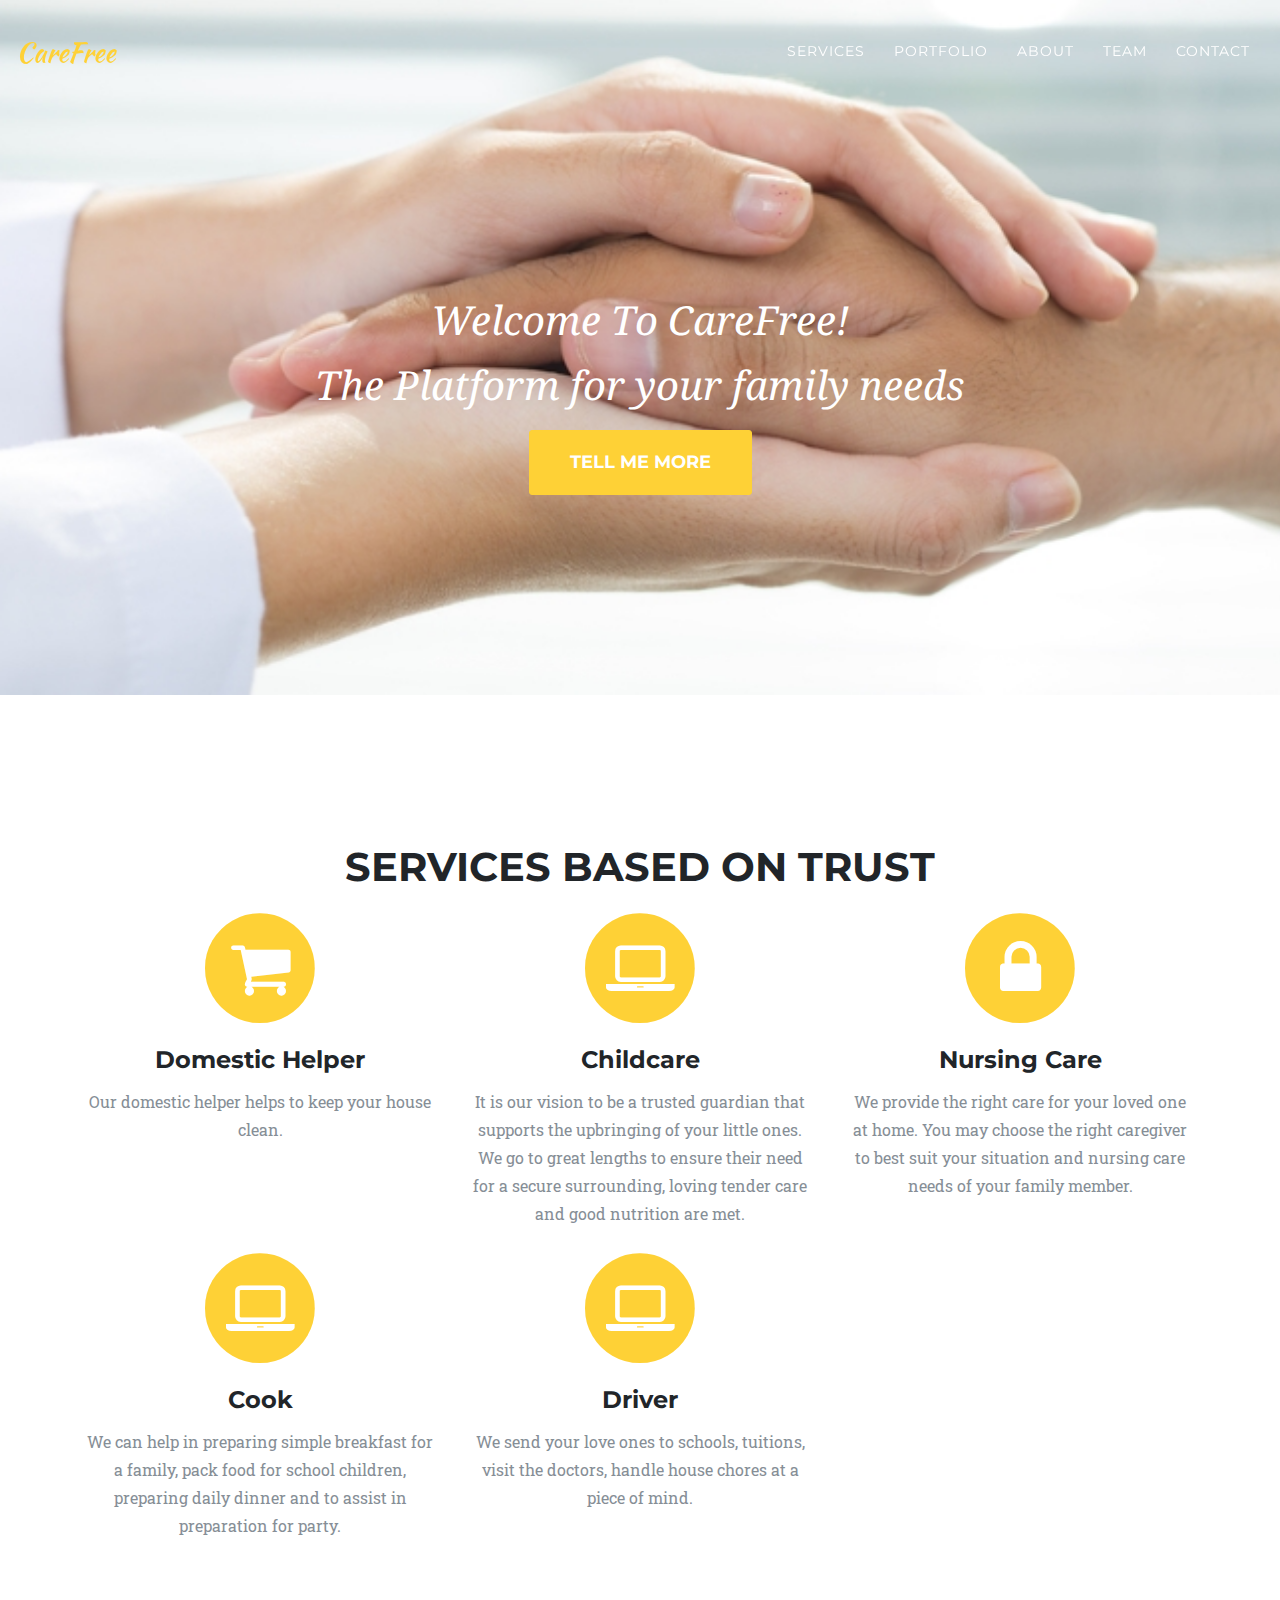
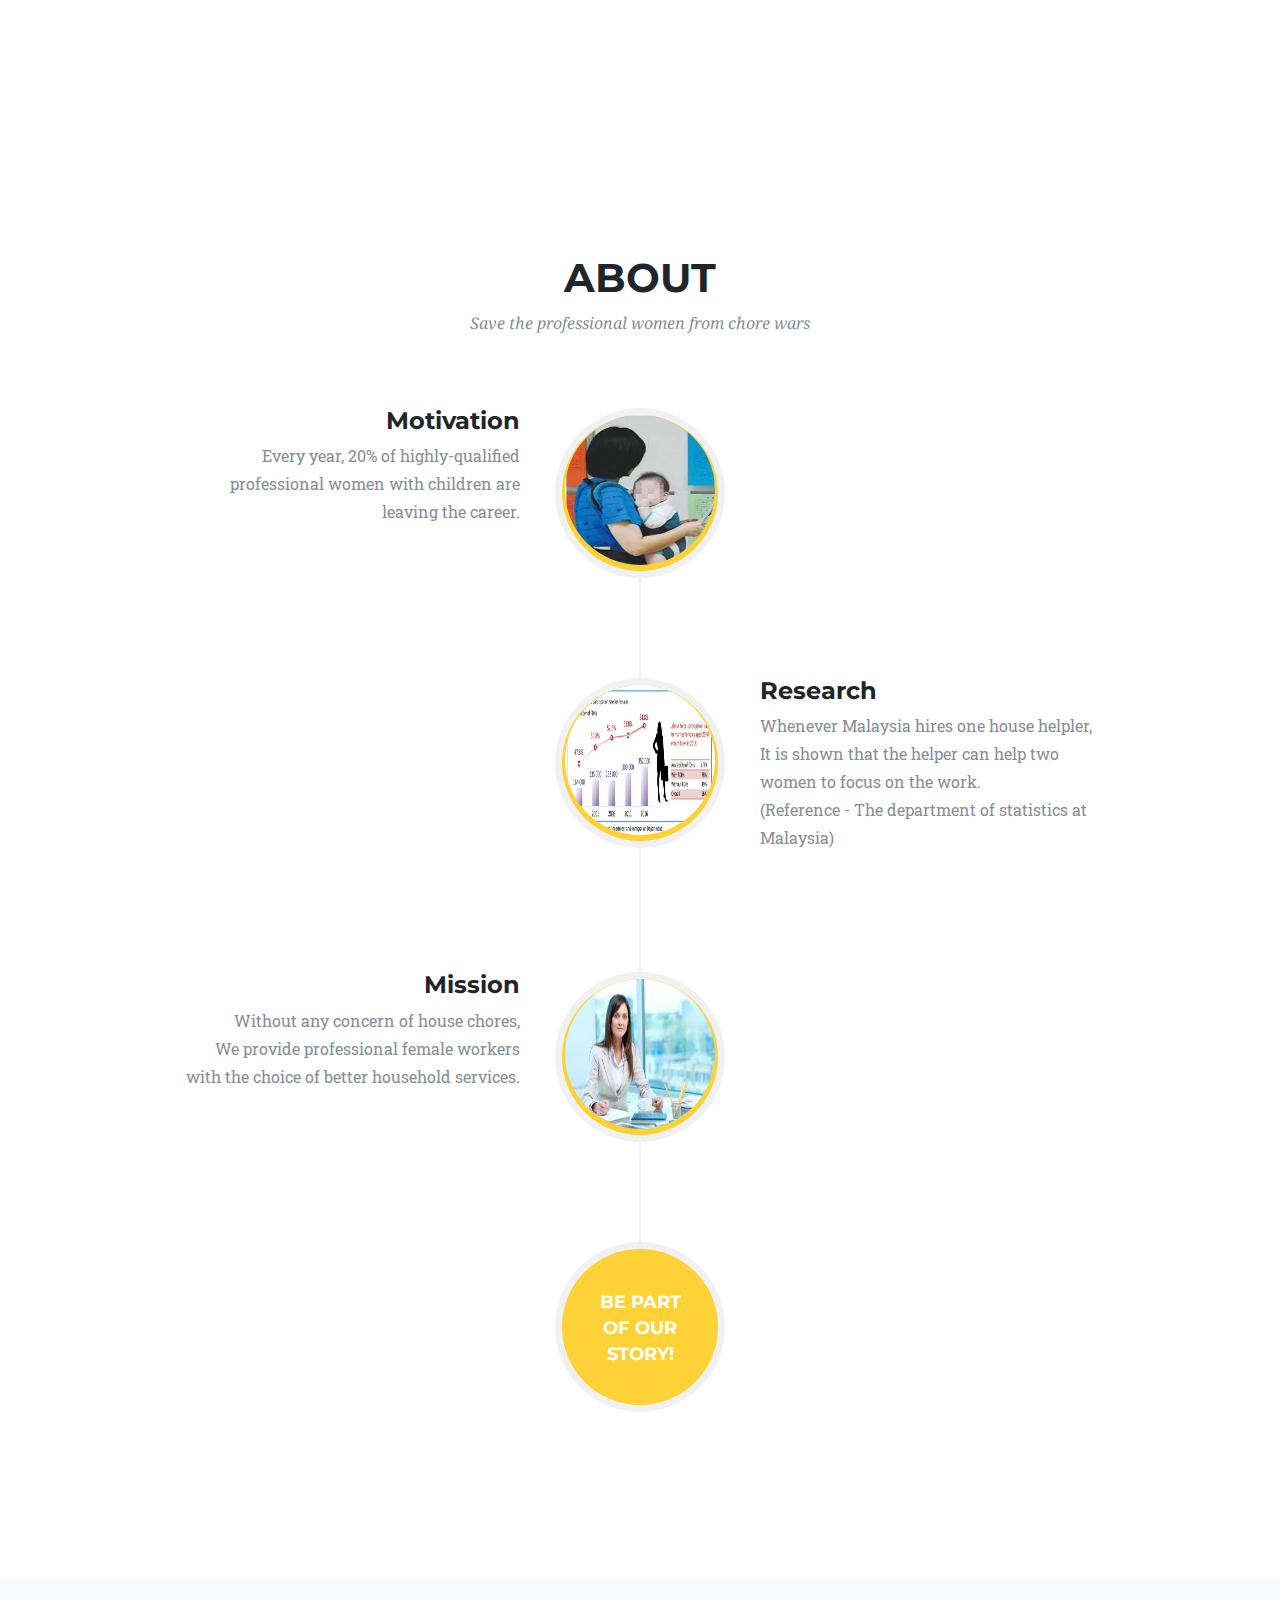
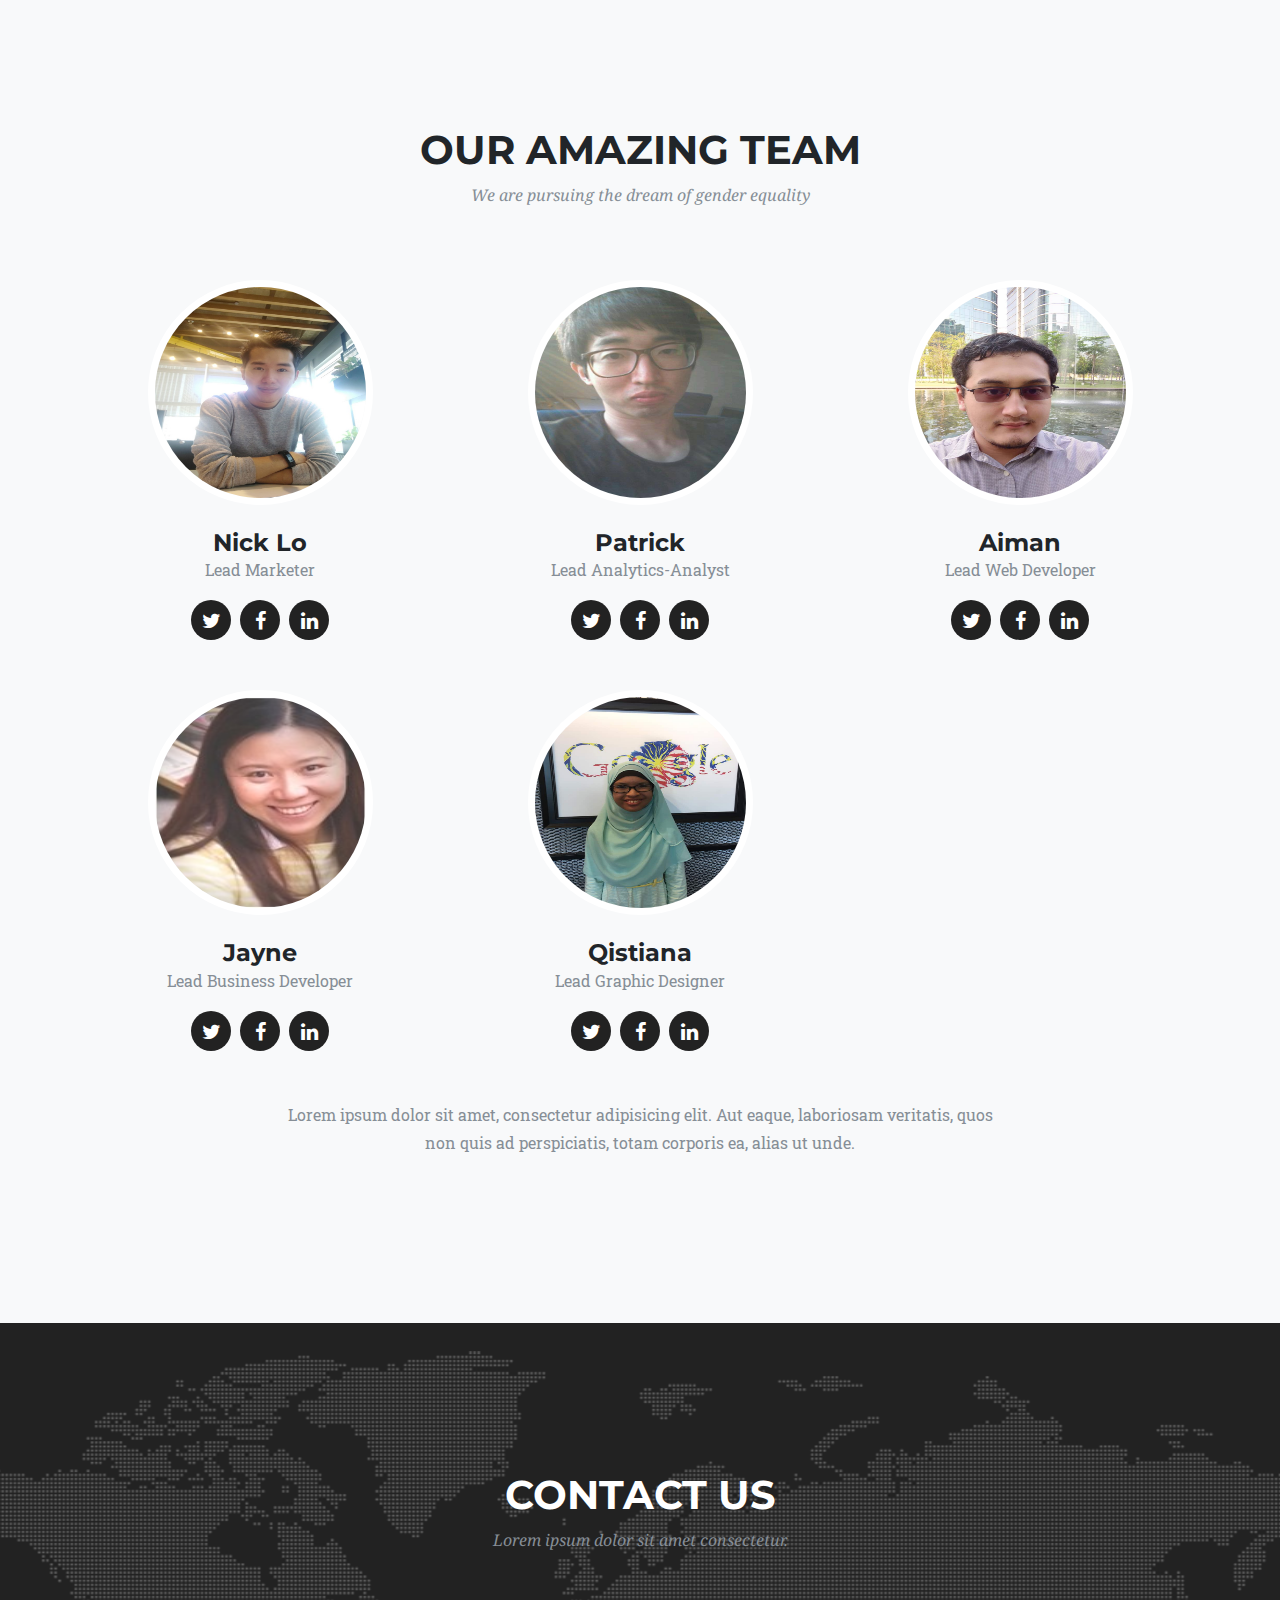
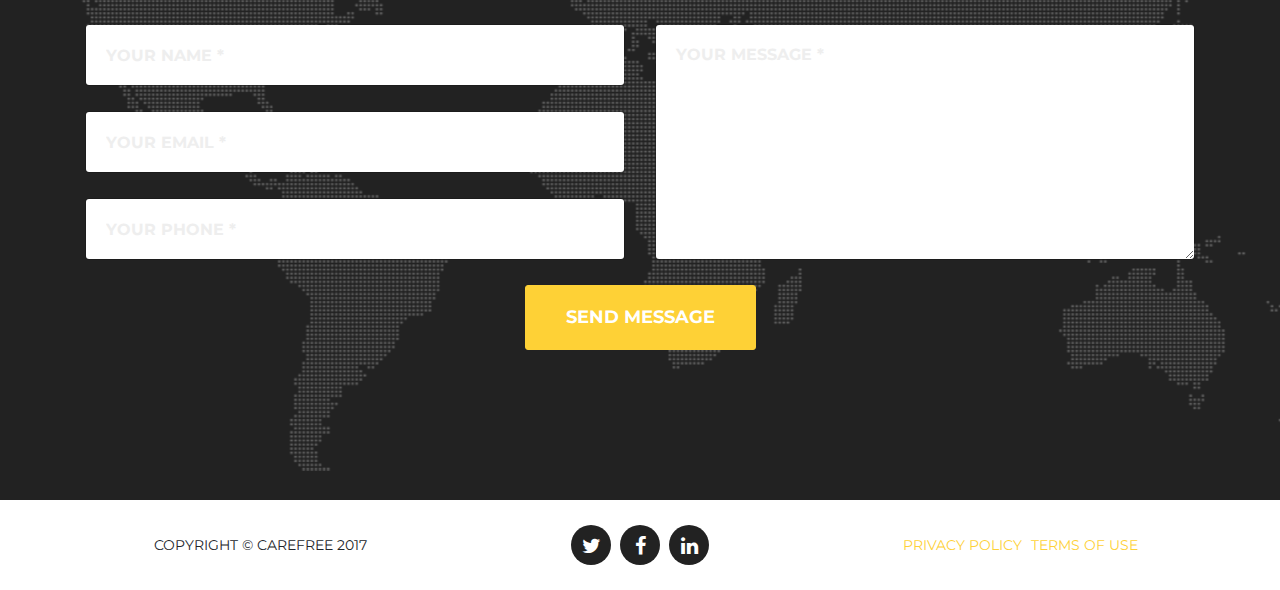
<file: index.html>
<!DOCTYPE html>
<html lang="en">

  <head>

    <meta charset="utf-8">
    <meta name="viewport" content="width=device-width, initial-scale=1, shrink-to-fit=no">
    <meta name="description" content="">
    <meta name="author" content="">

    <title>Agency - Gender equality</title>

    <!-- Bootstrap core CSS -->
    <link href="vendor/bootstrap/css/bootstrap.min.css" rel="stylesheet">

    <!-- Custom fonts for this template -->
    <link href="vendor/font-awesome/css/font-awesome.min.css" rel="stylesheet" type="text/css">
    <link href="https://fonts.googleapis.com/css?family=Montserrat:400,700" rel="stylesheet" type="text/css">
    <link href='https://fonts.googleapis.com/css?family=Kaushan+Script' rel='stylesheet' type='text/css'>
    <link href='https://fonts.googleapis.com/css?family=Droid+Serif:400,700,400italic,700italic' rel='stylesheet' type='text/css'>
    <link href='https://fonts.googleapis.com/css?family=Roboto+Slab:400,100,300,700' rel='stylesheet' type='text/css'>

    <!-- Custom styles for this template -->
    <link href="css/agency.min.css" rel="stylesheet">

  </head>

  <body id="page-top">

    <!-- Navigation -->
    <nav class="navbar navbar-expand-lg navbar-dark fixed-top" id="mainNav">
      <a class="navbar-brand" href="#page-top">CareFree</a>
      <button class="navbar-toggler navbar-toggler-right" type="button" data-toggle="collapse" data-target="#navbarResponsive" aria-controls="navbarResponsive" aria-expanded="false" aria-label="Toggle navigation">
        Menu
        <i class="fa fa-bars"></i>
      </button>
      <div class="collapse navbar-collapse" id="navbarResponsive">
        <ul class="navbar-nav ml-auto">
          <li class="nav-item">
            <a class="nav-link" href="#services">Services</a>
          </li>
          <li class="nav-item">
            <a class="nav-link" href="#portfolio">Portfolio</a>
          </li>
          <li class="nav-item">
            <a class="nav-link" href="#about">About</a>
          </li>
          <li class="nav-item">
            <a class="nav-link" href="#team">Team</a>
          </li>
          <li class="nav-item">
            <a class="nav-link" href="#contact">Contact</a>
          </li>
        </ul>
      </div>
    </nav>

    <!-- Header -->
    <header class="masthead">
      <div class="container">
        <div class="intro-text">
          <div class="intro-lead-in">Welcome To CareFree!</div>
          <div class="intro-lead-in">The Platform for your family needs
</div>
          <a href="#services" class="btn btn-xl">Tell Me More</a>
        </div>
      </div>
    </header>

    <!-- Services -->
    <section id="services">
      <div class="container">
        <div class="row">
          <div class="col-lg-12 text-center">
            <h2 class="section-heading">Services Based On Trust</h2>
            <!-- <h3 class="section-subheading text-muted">Services based on trust</h3> -->
          </div>
        </div>
        <div class="row text-center">
          <div class="col-md-4">
          <a href="index2.html">
            <span class="fa-stack fa-4x">
              <i class="fa fa-circle fa-stack-2x text-primary"></i>
              <i class="fa fa-shopping-cart fa-stack-1x fa-inverse"></i>
            </span>
            </a>
            <h4 class="service-heading">Domestic Helper</h4>
            <p class="text-muted">Our domestic helper helps to keep your house clean.</p>
          </div>
          <div class="col-md-4">
            <span class="fa-stack fa-4x">
              <i class="fa fa-circle fa-stack-2x text-primary"></i>
              <i class="fa fa-laptop fa-stack-1x fa-inverse"></i>
            </span>
            <h4 class="service-heading">Childcare</h4>
            <p class="text-muted">It is our vision to be a trusted guardian that supports  the upbringing of your  little ones. We go to great lengths to ensure their need for a secure surrounding, loving tender care and good nutrition are met.</p>
          </div>
          <div class="col-md-4">
            <span class="fa-stack fa-4x">
              <i class="fa fa-circle fa-stack-2x text-primary"></i>
              <i class="fa fa-lock fa-stack-1x fa-inverse"></i>
            </span>
            <h4 class="service-heading">Nursing Care</h4>
            <p class="text-muted">We provide the right care for your loved one at home. You may choose the right caregiver to best suit your situation and nursing care needs of your family member.</p>
          </div>
          <div class="col-md-4">
            <span class="fa-stack fa-4x">
              <i class="fa fa-circle fa-stack-2x text-primary"></i>
              <i class="fa fa-laptop fa-stack-1x fa-inverse"></i>
            </span>
            <h4 class="service-heading">Cook</h4>
            <p class="text-muted"> We can help in preparing simple breakfast for a family, pack food for school children, preparing daily dinner and to assist in preparation for party.
</p>
          </div>
          <div class="col-md-4">
            <span class="fa-stack fa-4x">
              <i class="fa fa-circle fa-stack-2x text-primary"></i>
              <i class="fa fa-laptop fa-stack-1x fa-inverse"></i>
            </span>
            <h4 class="service-heading">Driver</h4>
            <p class="text-muted"> We send your love ones to schools, tuitions, visit the doctors, handle house chores at a piece of mind.

</p>
          </div>
      </div>
    </section>
 

    <!-- About -->
    <section id="about">
      <div class="container">
        <div class="row">
          <div class="col-lg-12 text-center">
            <h2 class="section-heading">About</h2>
            <h3 class="section-subheading text-muted">Save the professional women from chore wars</h3>
          </div>
        </div>
        <div class="row">
          <div class="col-lg-12">
            <ul class="timeline">
              <li>
                <div class="timeline-image">
                  <img class="rounded-circle img-fluid" src="img/about/woman1.jpg" style="width: 150px;height:150px;" alt="">
                </div>
                <div class="timeline-panel">
                  <div class="timeline-heading">
<!--                     <h4>2009-2011</h4> -->
                    <h4 class="subheading">Motivation</h4>
                  </div>
                  <div class="timeline-body">
                    <p class="text-muted">Every year, 20% of highly-qualified professional women 
                    with children are leaving the career.</p>
                  </div>
                </div>
              </li>
              <li class="timeline-inverted">
                <div class="timeline-image">
                  <img class="rounded-circle img-fluid" src="img/about/maid_effect.jpg" style="width:150px;height:150px;" alt="">
                </div>
                <div class="timeline-panel">
                  <div class="timeline-heading">
<!--                     <h4>March 2011</h4> -->
                    <h4 class="subheading">Research</h4>
                  </div>
                  <div class="timeline-body">
                    <p class="text-muted">
                      Whenever Malaysia hires one house helpler, It is shown that the helper can help two women to focus on the work.<br>
                      <h8>(Reference - The department of statistics at Malaysia)</h8> 
                    </p>
                  </div>
                </div>
              </li>
              <li>
                <div class="timeline-image">
                  <img class="rounded-circle img-fluid" src="img/about/woman2.jpg" style="width: 150px;height:150px;" alt="">
                </div>
                <div class="timeline-panel">
                  <div class="timeline-heading">
<!--                     <h4>December 2012</h4> -->
                    <h4 class="subheading">Mission</h4>
                  </div>
                  <div class="timeline-body">
                    <p class="text-muted">Without any concern of house chores,<br> We provide professional female workers with the choice of better household services.</p>
                  </div>
                </div>
              </li>
              <li class="timeline-inverted">
                <div class="timeline-image">
                  <h4>Be Part
                    <br>Of Our
                    <br>Story!</h4>
                </div>
              </li>
            </ul>
          </div>
        </div>
      </div>
    </section>

    <!-- Team -->
    <section class="bg-light" id="team">
      <div class="container">
        <div class="row">
          <div class="col-lg-12 text-center">
            <h2 class="section-heading">Our Amazing Team</h2>
            <h3 class="section-subheading text-muted">We are pursuing the dream of gender equality</h3>
          </div>
        </div>
        <div class="row">
          <div class="col-sm-4">
            <div class="team-member">
              <img class="mx-auto rounded-circle" src="img/team/nick.jpg" alt="">
              <h4>Nick Lo</h4>
              <p class="text-muted">Lead Marketer</p>
              <ul class="list-inline social-buttons">
                <li class="list-inline-item">
                  <a href="#">
                    <i class="fa fa-twitter"></i>
                  </a>
                </li>
                <li class="list-inline-item">
                  <a href="#">
                    <i class="fa fa-facebook"></i>
                  </a>
                </li>
                <li class="list-inline-item">
                  <a href="#">
                    <i class="fa fa-linkedin"></i>
                  </a>
                </li>
              </ul>
            </div>
          </div>
          <div class="col-sm-4">
            <div class="team-member">
              <img class="mx-auto rounded-circle" src="img/team/sangwoo.jpg" alt="">
              <h4>Patrick</h4>
              <p class="text-muted">Lead Analytics-Analyst</p>
              <ul class="list-inline social-buttons">
                <li class="list-inline-item">
                  <a href="#">
                    <i class="fa fa-twitter"></i>
                  </a>
                </li>
                <li class="list-inline-item">
                  <a href="#">
                    <i class="fa fa-facebook"></i>
                  </a>
                </li>
                <li class="list-inline-item">
                  <a href="#">
                    <i class="fa fa-linkedin"></i>
                  </a>
                </li>
              </ul>
            </div>
          </div>
          <div class="col-sm-4">
            <div class="team-member">
              <img class="mx-auto rounded-circle" src="img/team/aiman.jpg" alt="">
              <h4>Aiman</h4>
              <p class="text-muted">Lead Web Developer</p>
              <ul class="list-inline social-buttons">
                <li class="list-inline-item">
                  <a href="#">
                    <i class="fa fa-twitter"></i>
                  </a>
                </li>
                <li class="list-inline-item">
                  <a href="#">
                    <i class="fa fa-facebook"></i>
                  </a>
                </li>
                <li class="list-inline-item">
                  <a href="#">
                    <i class="fa fa-linkedin"></i>
                  </a>
                </li>
              </ul>
            </div>
          </div>
          <div class="col-sm-4">
            <div class="team-member">
              <img class="mx-auto rounded-circle" src="img/team/jayne.jpg" alt="">
              <h4>Jayne</h4>
              <p class="text-muted">Lead Business Developer</p>
              <ul class="list-inline social-buttons">
                <li class="list-inline-item">
                  <a href="#">
                    <i class="fa fa-twitter"></i>
                  </a>
                </li>
                <li class="list-inline-item">
                  <a href="#">
                    <i class="fa fa-facebook"></i>
                  </a>
                </li>
                <li class="list-inline-item">
                  <a href="#">
                    <i class="fa fa-linkedin"></i>
                  </a>
                </li>
              </ul>
            </div>
          </div>
          <div class="col-sm-4">
            <div class="team-member">
              <img class="mx-auto rounded-circle" src="img/team/good.jpg" alt="">
              <h4>Qistiana</h4>
              <p class="text-muted">Lead Graphic Designer</p>
              <ul class="list-inline social-buttons">
                <li class="list-inline-item">
                  <a href="#">
                    <i class="fa fa-twitter"></i>
                  </a>
                </li>
                <li class="list-inline-item">
                  <a href="#">
                    <i class="fa fa-facebook"></i>
                  </a>
                </li>
                <li class="list-inline-item">
                  <a href="#">
                    <i class="fa fa-linkedin"></i>
                  </a>
                </li>
              </ul>
            </div>
          </div>
        </div>
        <div class="row">
          <div class="col-lg-8 mx-auto text-center">
            <p class="large text-muted">Lorem ipsum dolor sit amet, consectetur adipisicing elit. Aut eaque, laboriosam veritatis, quos non quis ad perspiciatis, totam corporis ea, alias ut unde.</p>
          </div>
        </div>
      </div>
    </section>

    <!-- Clients -->
    <!-- <section class="py-5">
      <div class="container">
        <div class="row">
          <div class="col-md-3 col-sm-6">
            <a href="#">
              <img class="img-fluid d-block mx-auto" src="img/logos/envato.jpg" alt="">
            </a>
          </div>
          <div class="col-md-3 col-sm-6">
            <a href="#">
              <img class="img-fluid d-block mx-auto" src="img/logos/designmodo.jpg" alt="">
            </a>
          </div>
          <div class="col-md-3 col-sm-6">
            <a href="#">
              <img class="img-fluid d-block mx-auto" src="img/logos/themeforest.jpg" alt="">
            </a>
          </div>
          <div class="col-md-3 col-sm-6">
            <a href="#">
              <img class="img-fluid d-block mx-auto" src="img/logos/creative-market.jpg" alt="">
            </a>
          </div>
        </div>
      </div>
    </section> -->

    <!-- Contact -->
    <section id="contact">
      <div class="container">
        <div class="row">
          <div class="col-lg-12 text-center">
            <h2 class="section-heading">Contact Us</h2>
            <h3 class="section-subheading text-muted">Lorem ipsum dolor sit amet consectetur.</h3>
          </div>
        </div>
        <div class="row">
          <div class="col-lg-12">
            <form id="contactForm" name="sentMessage" novalidate>
              <div class="row">
                <div class="col-md-6">
                  <div class="form-group">
                    <input class="form-control" id="name" type="text" placeholder="Your Name *" required data-validation-required-message="Please enter your name.">
                    <p class="help-block text-danger"></p>
                  </div>
                  <div class="form-group">
                    <input class="form-control" id="email" type="email" placeholder="Your Email *" required data-validation-required-message="Please enter your email address.">
                    <p class="help-block text-danger"></p>
                  </div>
                  <div class="form-group">
                    <input class="form-control" id="phone" type="tel" placeholder="Your Phone *" required data-validation-required-message="Please enter your phone number.">
                    <p class="help-block text-danger"></p>
                  </div>
                </div>
                <div class="col-md-6">
                  <div class="form-group">
                    <textarea class="form-control" id="message" placeholder="Your Message *" required data-validation-required-message="Please enter a message."></textarea>
                    <p class="help-block text-danger"></p>
                  </div>
                </div>
                <div class="clearfix"></div>
                <div class="col-lg-12 text-center">
                  <div id="success"></div>
                  <button class="btn btn-xl" type="submit">Send Message</button>
                </div>
              </div>
            </form>
          </div>
        </div>
      </div>
    </section>

    <!-- Footer -->
    <footer>
      <div class="container">
        <div class="row">
          <div class="col-md-4">
            <span class="copyright">Copyright &copy; CareFree 2017</span>
          </div>
          <div class="col-md-4">
            <ul class="list-inline social-buttons">
              <li class="list-inline-item">
                <a href="#">
                  <i class="fa fa-twitter"></i>
                </a>
              </li>
              <li class="list-inline-item">
                <a href="#">
                  <i class="fa fa-facebook"></i>
                </a>
              </li>
              <li class="list-inline-item">
                <a href="#">
                  <i class="fa fa-linkedin"></i>
                </a>
              </li>
            </ul>
          </div>
          <div class="col-md-4">
            <ul class="list-inline quicklinks">
              <li class="list-inline-item">
                <a href="#">Privacy Policy</a>
              </li>
              <li class="list-inline-item">
                <a href="#">Terms of Use</a>
              </li>
            </ul>
          </div>
        </div>
      </div>
    </footer>

    <!-- Portfolio Modals -->

    <!-- Modal 1 -->
    <div class="portfolio-modal modal fade" id="portfolioModal1" tabindex="-1" role="dialog" aria-hidden="true">
      <div class="modal-dialog">
        <div class="modal-content">
          <div class="close-modal" data-dismiss="modal">
            <div class="lr">
              <div class="rl"></div>
            </div>
          </div>
          <div class="container">
            <div class="row">
              <div class="col-lg-8 mx-auto">
                <div class="modal-body">
                  <!-- Project Details Go Here -->
                  <h2>Project Name</h2>
                  <p class="item-intro text-muted">Lorem ipsum dolor sit amet consectetur.</p>
                  <img class="img-fluid d-block mx-auto" src="img/portfolio/01-full.jpg" alt="">
                  <p>Use this area to describe your project. Lorem ipsum dolor sit amet, consectetur adipisicing elit. Est blanditiis dolorem culpa incidunt minus dignissimos deserunt repellat aperiam quasi sunt officia expedita beatae cupiditate, maiores repudiandae, nostrum, reiciendis facere nemo!</p>
                  <ul class="list-inline">
                    <li>Date: January 2017</li>
                    <li>Client: Threads</li>
                    <li>Category: Illustration</li>
                  </ul>
                  <button class="btn btn-primary" data-dismiss="modal" type="button">
                    <i class="fa fa-times"></i>
                    Close Project</button>
                </div>
              </div>
            </div>
          </div>
        </div>
      </div>
    </div>

    <!-- Modal 2 -->
    <div class="portfolio-modal modal fade" id="portfolioModal2" tabindex="-1" role="dialog" aria-hidden="true">
      <div class="modal-dialog">
        <div class="modal-content">
          <div class="close-modal" data-dismiss="modal">
            <div class="lr">
              <div class="rl"></div>
            </div>
          </div>
          <div class="container">
            <div class="row">
              <div class="col-lg-8 mx-auto">
                <div class="modal-body">
                  <!-- Project Details Go Here -->
                  <h2>Project Name</h2>
                  <p class="item-intro text-muted">Lorem ipsum dolor sit amet consectetur.</p>
                  <img class="img-fluid d-block mx-auto" src="img/portfolio/02-full.jpg" alt="">
                  <p>Use this area to describe your project. Lorem ipsum dolor sit amet, consectetur adipisicing elit. Est blanditiis dolorem culpa incidunt minus dignissimos deserunt repellat aperiam quasi sunt officia expedita beatae cupiditate, maiores repudiandae, nostrum, reiciendis facere nemo!</p>
                  <ul class="list-inline">
                    <li>Date: January 2017</li>
                    <li>Client: Explore</li>
                    <li>Category: Graphic Design</li>
                  </ul>
                  <button class="btn btn-primary" data-dismiss="modal" type="button">
                    <i class="fa fa-times"></i>
                    Close Project</button>
                </div>
              </div>
            </div>
          </div>
        </div>
      </div>
    </div>

    <!-- Modal 3 -->
    <div class="portfolio-modal modal fade" id="portfolioModal3" tabindex="-1" role="dialog" aria-hidden="true">
      <div class="modal-dialog">
        <div class="modal-content">
          <div class="close-modal" data-dismiss="modal">
            <div class="lr">
              <div class="rl"></div>
            </div>
          </div>
          <div class="container">
            <div class="row">
              <div class="col-lg-8 mx-auto">
                <div class="modal-body">
                  <!-- Project Details Go Here -->
                  <h2>Project Name</h2>
                  <p class="item-intro text-muted">Lorem ipsum dolor sit amet consectetur.</p>
                  <img class="img-fluid d-block mx-auto" src="img/portfolio/03-full.jpg" alt="">
                  <p>Use this area to describe your project. Lorem ipsum dolor sit amet, consectetur adipisicing elit. Est blanditiis dolorem culpa incidunt minus dignissimos deserunt repellat aperiam quasi sunt officia expedita beatae cupiditate, maiores repudiandae, nostrum, reiciendis facere nemo!</p>
                  <ul class="list-inline">
                    <li>Date: January 2017</li>
                    <li>Client: Finish</li>
                    <li>Category: Identity</li>
                  </ul>
                  <button class="btn btn-primary" data-dismiss="modal" type="button">
                    <i class="fa fa-times"></i>
                    Close Project</button>
                </div>
              </div>
            </div>
          </div>
        </div>
      </div>
    </div>

    <!-- Modal 4 -->
    <div class="portfolio-modal modal fade" id="portfolioModal4" tabindex="-1" role="dialog" aria-hidden="true">
      <div class="modal-dialog">
        <div class="modal-content">
          <div class="close-modal" data-dismiss="modal">
            <div class="lr">
              <div class="rl"></div>
            </div>
          </div>
          <div class="container">
            <div class="row">
              <div class="col-lg-8 mx-auto">
                <div class="modal-body">
                  <!-- Project Details Go Here -->
                  <h2>Project Name</h2>
                  <p class="item-intro text-muted">Lorem ipsum dolor sit amet consectetur.</p>
                  <img class="img-fluid d-block mx-auto" src="img/portfolio/04-full.jpg" alt="">
                  <p>Use this area to describe your project. Lorem ipsum dolor sit amet, consectetur adipisicing elit. Est blanditiis dolorem culpa incidunt minus dignissimos deserunt repellat aperiam quasi sunt officia expedita beatae cupiditate, maiores repudiandae, nostrum, reiciendis facere nemo!</p>
                  <ul class="list-inline">
                    <li>Date: January 2017</li>
                    <li>Client: Lines</li>
                    <li>Category: Branding</li>
                  </ul>
                  <button class="btn btn-primary" data-dismiss="modal" type="button">
                    <i class="fa fa-times"></i>
                    Close Project</button>
                </div>
              </div>
            </div>
          </div>
        </div>
      </div>
    </div>

    <!-- Modal 5 -->
    <div class="portfolio-modal modal fade" id="portfolioModal5" tabindex="-1" role="dialog" aria-hidden="true">
      <div class="modal-dialog">
        <div class="modal-content">
          <div class="close-modal" data-dismiss="modal">
            <div class="lr">
              <div class="rl"></div>
            </div>
          </div>
          <div class="container">
            <div class="row">
              <div class="col-lg-8 mx-auto">
                <div class="modal-body">
                  <!-- Project Details Go Here -->
                  <h2>Project Name</h2>
                  <p class="item-intro text-muted">Lorem ipsum dolor sit amet consectetur.</p>
                  <img class="img-fluid d-block mx-auto" src="img/portfolio/05-full.jpg" alt="">
                  <p>Use this area to describe your project. Lorem ipsum dolor sit amet, consectetur adipisicing elit. Est blanditiis dolorem culpa incidunt minus dignissimos deserunt repellat aperiam quasi sunt officia expedita beatae cupiditate, maiores repudiandae, nostrum, reiciendis facere nemo!</p>
                  <ul class="list-inline">
                    <li>Date: January 2017</li>
                    <li>Client: Southwest</li>
                    <li>Category: Website Design</li>
                  </ul>
                  <button class="btn btn-primary" data-dismiss="modal" type="button">
                    <i class="fa fa-times"></i>
                    Close Project</button>
                </div>
              </div>
            </div>
          </div>
        </div>
      </div>
    </div>

    <!-- Modal 6 -->
    <div class="portfolio-modal modal fade" id="portfolioModal6" tabindex="-1" role="dialog" aria-hidden="true">
      <div class="modal-dialog">
        <div class="modal-content">
          <div class="close-modal" data-dismiss="modal">
            <div class="lr">
              <div class="rl"></div>
            </div>
          </div>
          <div class="container">
            <div class="row">
              <div class="col-lg-8 mx-auto">
                <div class="modal-body">
                  <!-- Project Details Go Here -->
                  <h2>Project Name</h2>
                  <p class="item-intro text-muted">Lorem ipsum dolor sit amet consectetur.</p>
                  <img class="img-fluid d-block mx-auto" src="img/portfolio/06-full.jpg" alt="">
                  <p>Use this area to describe your project. Lorem ipsum dolor sit amet, consectetur adipisicing elit. Est blanditiis dolorem culpa incidunt minus dignissimos deserunt repellat aperiam quasi sunt officia expedita beatae cupiditate, maiores repudiandae, nostrum, reiciendis facere nemo!</p>
                  <ul class="list-inline">
                    <li>Date: January 2017</li>
                    <li>Client: Window</li>
                    <li>Category: Photography</li>
                  </ul>
                  <button class="btn btn-primary" data-dismiss="modal" type="button">
                    <i class="fa fa-times"></i>
                    Close Project</button>
                </div>
              </div>
            </div>
          </div>
        </div>
      </div>
    </div>

    <!-- Bootstrap core JavaScript -->
    <script src="vendor/jquery/jquery.min.js"></script>
    <script src="vendor/popper/popper.min.js"></script>
    <script src="vendor/bootstrap/js/bootstrap.min.js"></script>

    <!-- Plugin JavaScript -->
    <script src="vendor/jquery-easing/jquery.easing.min.js"></script>

    <!-- Contact form JavaScript -->
    <script src="js/jqBootstrapValidation.js"></script>
    <script src="js/contact_me.js"></script>

    <!-- Custom scripts for this template -->
    <script src="js/agency.min.js"></script>

  </body>

</html>
</file>
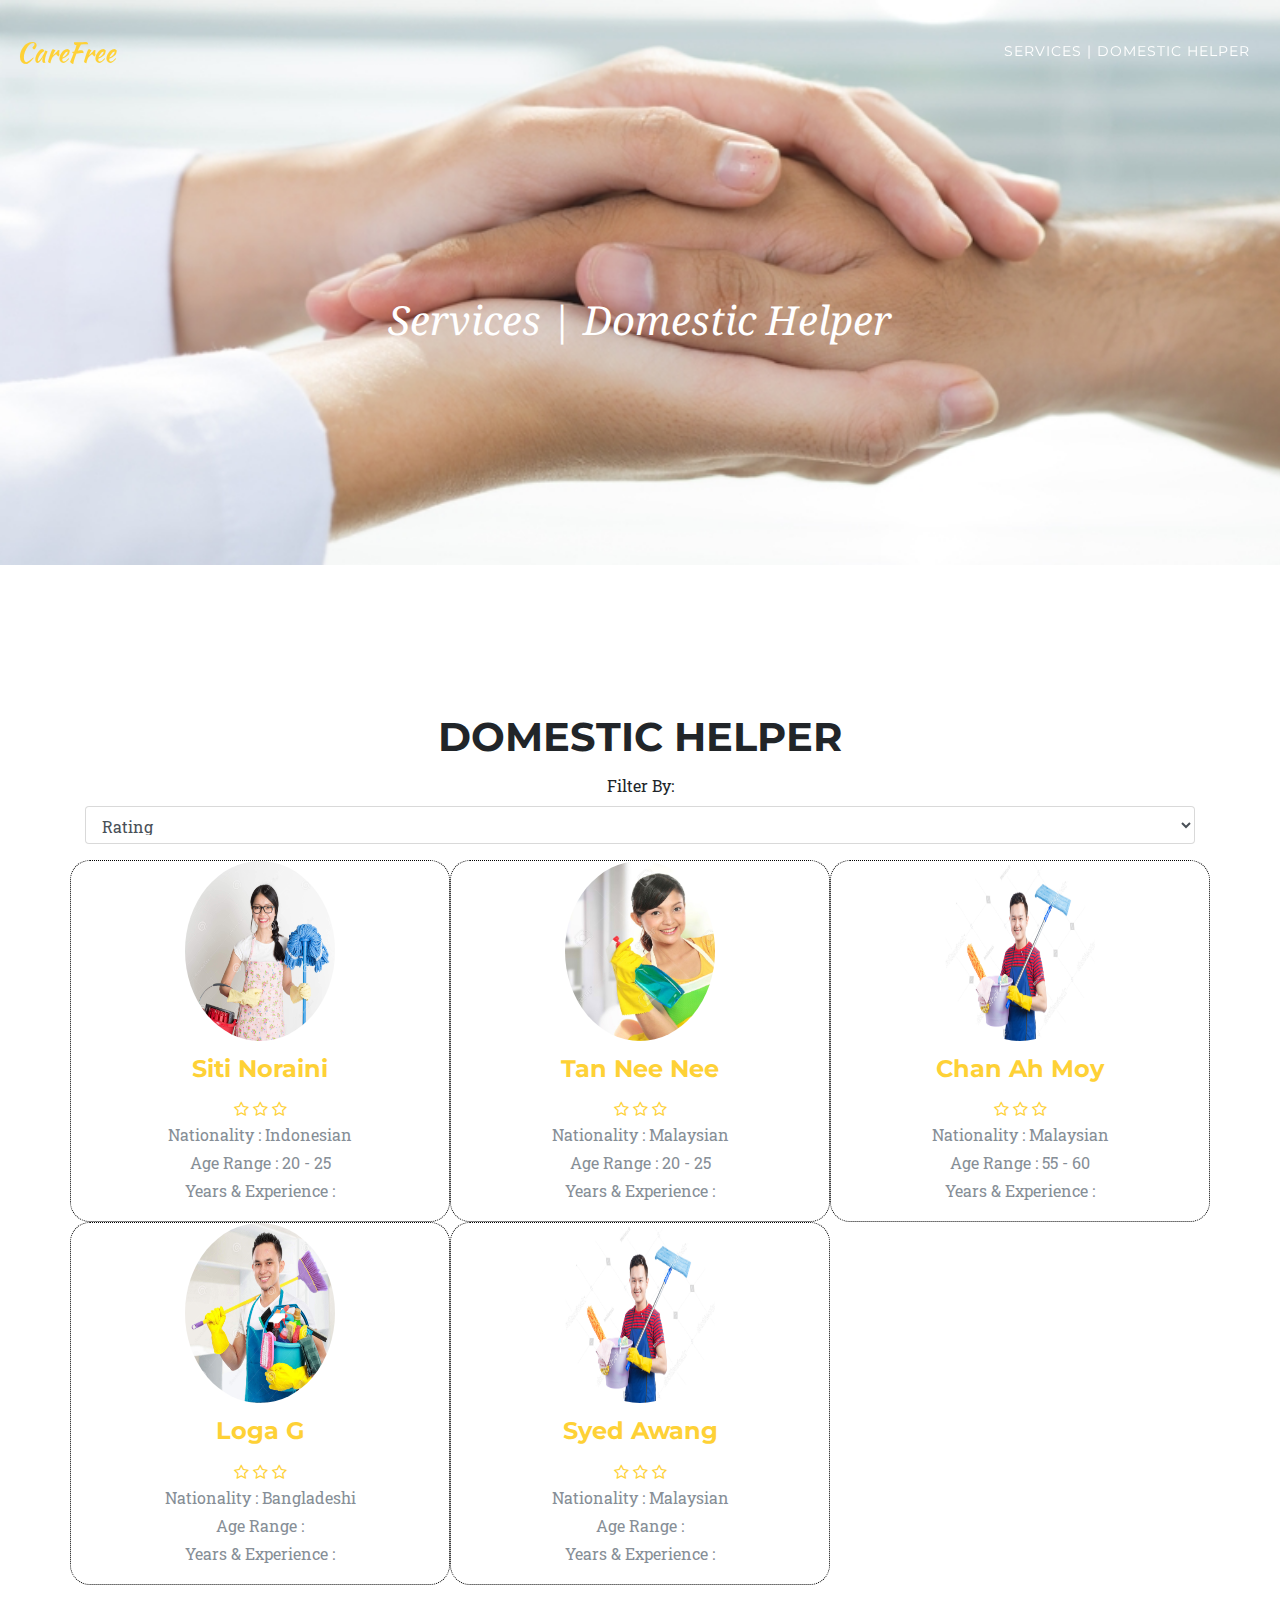
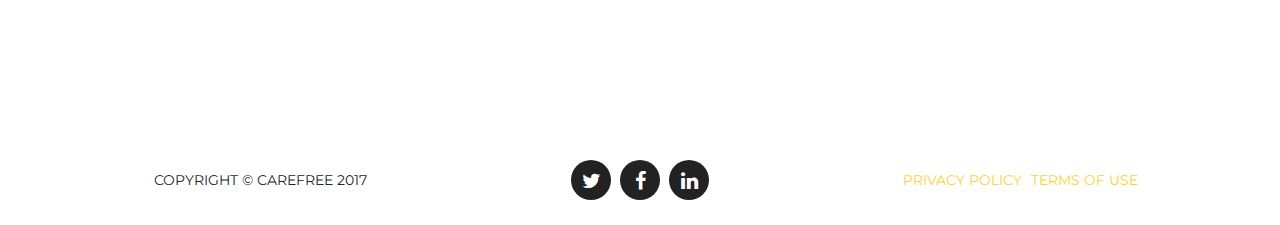
<file: index2.html>
<!DOCTYPE html>
<html lang="en">

  <head>

    <meta charset="utf-8">
    <meta name="viewport" content="width=device-width, initial-scale=1, shrink-to-fit=no">
    <meta name="description" content="">
    <meta name="author" content="">

    <title>Agency - Gender Equality</title>

    <!-- Bootstrap core CSS -->
    <link href="vendor/bootstrap/css/bootstrap.min.css" rel="stylesheet">

    <!-- Custom fonts for this template -->
    <link href="https://maxcdn.bootstrapcdn.com/font-awesome/4.7.0/css/font-awesome.min.css" rel="stylesheet" type="text/css">
    <!-- <link href="vendor/font-awesome/css/font-awesome.min.css" rel="stylesheet" type="text/css"> -->
    <link href="https://fonts.googleapis.com/css?family=Montserrat:400,700" rel="stylesheet" type="text/css">
    <link href='https://fonts.googleapis.com/css?family=Kaushan+Script' rel='stylesheet' type='text/css'>
    <link href='https://fonts.googleapis.com/css?family=Droid+Serif:400,700,400italic,700italic' rel='stylesheet' type='text/css'>
    <link href='https://fonts.googleapis.com/css?family=Roboto+Slab:400,100,300,700' rel='stylesheet' type='text/css'>

    <!-- Custom styles for this template -->
    <link href="css/agencyb.css" rel="stylesheet">
    <link rel="stylesheet" href="https://cdnjs.cloudflare.com/ajax/libs/animate.css/3.5.2/animate.min.css" integrity="sha384-OHBBOqpYHNsIqQy8hL1U+8OXf9hH6QRxi0+EODezv82DfnZoV7qoHAZDwMwEJvSw" crossorigin="anonymous">

    <style>
    	#pers {border:1px black dotted;border-radius: 20px;}
    	#pers:hover {box-shadow: 10px 10px 15px #888888;}
    	#pers a {text-decoration: none;}
    	img {height:180px;width:150px;border-radius: 50%;}

    	.transition-width { transition: width 5s ease-out; webkit-transition: width 5s ease-out; }
    </style>

  </head>

  <body id="page-top">

    <!-- Navigation -->
    <nav class="navbar navbar-expand-lg navbar-dark fixed-top" id="mainNav">
      <a class="navbar-brand" href="#page-top">CareFree</a>
      <button class="navbar-toggler navbar-toggler-right" type="button" data-toggle="collapse" data-target="#navbarResponsive" aria-controls="navbarResponsive" aria-expanded="false" aria-label="Toggle navigation">
        Menu
        <i class="fa fa-bars"></i>
      </button>
      <div class="collapse navbar-collapse" id="navbarResponsive">
        <ul class="navbar-nav ml-auto">
          <!-- <li class="nav-item">
            <a class="nav-link" href="#services">Services</a>
          </li>
          <li class="nav-item">
            <a class="nav-link" href="#portfolio">Portfolio</a>
          </li>
          <li class="nav-item">
            <a class="nav-link" href="#about">About</a>
          </li>
          <li class="nav-item">
            <a class="nav-link" href="#team">Team</a>
          </li> -->
          <li class="nav-item">
            <a class="nav-link" href="#contact">Services | Domestic Helper</a>
          </li>
        </ul>
      </div>
    </nav>

    <!-- Header -->
    <header class="masthead">
      <div class="container">
        <div class="intro-text">
          <div class="intro-lead-in">Services | Domestic Helper</div>
         <!--  <div class="intro-heading">It's Nice To Meet You</div>
          <a href="#services" class="btn btn-xl">Tell Me More</a> -->
        </div>
      </div>
    </header>

    <!-- Services -->
    <section id="services">
      <div class="container">
        <div class="row">
          <div class="col-lg-12 text-center">
            <h2 class="section-heading">Domestic Helper</h2>
            <!-- <h3 class="section-subheading text-muted">Lorem ipsum dolor sit amet consectetur.</h3> -->
            <div class="form-group">
  				<label for="filterby">Filter By:</label>
  					<select class="form-control" id="main">
    					<option>Rating</option>
    					<option>Age</option>
    					<option>Gender</option>
    					<option>Regular</option>
    					<option>One Time</option>
    					<option>Tier</option>
  					</select>
			</div>
          </div>
        </div>
        <div class="row text-center">
          <div class="col-md-4 animated fadeInUp" id="pers"><a href="#" data-toggle="modal" data-target="#m1">
            <img src="img/maid/1.png"/>
            <h4 class="service-heading">Siti Noraini</h4>
            <i class="fa fa-star-o" aria-hidden="true"></i>
            <i class="fa fa-star-o" aria-hidden="true"></i>
            <i class="fa fa-star-o" aria-hidden="true"></i>
            <p class="text-muted">Nationality : Indonesian <br>
            					  Age Range : 20 - 25 <br>
            					  Years & Experience :</p></a>
          </div>
          <div class="col-md-4 animated fadeInUp" id="pers"><a href="#" data-toggle="modal" data-target="#m2">
            <img src="img/maid/2.png"/>
            <h4 class="service-heading">Tan Nee Nee</h4>
            <i class="fa fa-star-o" aria-hidden="true"></i>
            <i class="fa fa-star-o" aria-hidden="true"></i>
            <i class="fa fa-star-o" aria-hidden="true"></i>
            <p class="text-muted">Nationality : Malaysian <br>
            					  Age Range : 20 - 25 <br>
            					  Years & Experience :</p></a>
          </div>
          <div class="col-md-4 animated fadeInUp" id="pers"><a href="#" data-toggle="modal" data-target="#m3">
            <img src="img/maid/4.png"/>
            <h4 class="service-heading">Chan Ah Moy</h4>
            <i class="fa fa-star-o" aria-hidden="true"></i>
            <i class="fa fa-star-o" aria-hidden="true"></i>
            <i class="fa fa-star-o" aria-hidden="true"></i>
            <p class="text-muted">Nationality : Malaysian <br>
            					  Age Range : 55 - 60<br>
            					  Years & Experience :</p></a>
          </div>
          <div class="col-md-4 animated fadeInUp" id="pers"><a href="#" data-toggle="modal" data-target="#m4">
            <img src="img/maid/5.png"/>
            <h4 class="service-heading">Loga G</h4>
            <i class="fa fa-star-o" aria-hidden="true"></i>
            <i class="fa fa-star-o" aria-hidden="true"></i>
            <i class="fa fa-star-o" aria-hidden="true"></i>
            <p class="text-muted">Nationality : Bangladeshi <br>
            					  Age Range : <br>
            					  Years & Experience :</p></a>
          </div>
          <div class="col-md-4 animated fadeInUp" id="pers"><a href="#" data-toggle="modal" data-target="#m5">
            <img src="img/maid/4.png"/>
            <h4 class="service-heading">Syed Awang</h4>
            <i class="fa fa-star-o" aria-hidden="true"></i>
            <i class="fa fa-star-o" aria-hidden="true"></i>
            <i class="fa fa-star-o" aria-hidden="true"></i>
            <p class="text-muted">Nationality : Malaysian <br>
            					  Age Range : <br>
            					  Years & Experience :</p></a>
          </div>
      </div>
    </section>

    <!-- Footer -->
    <footer>
      <div class="container">
        <div class="row">
          <div class="col-md-4">
            <span class="copyright">Copyright &copy; CareFree 2017</span>
          </div>
          <div class="col-md-4">
            <ul class="list-inline social-buttons">
              <li class="list-inline-item">
                <a href="#">
                  <i class="fa fa-twitter"></i>
                </a>
              </li>
              <li class="list-inline-item">
                <a href="#">
                  <i class="fa fa-facebook"></i>
                </a>
              </li>
              <li class="list-inline-item">
                <a href="#">
                  <i class="fa fa-linkedin"></i>
                </a>
              </li>
            </ul>
          </div>
          <div class="col-md-4">
            <ul class="list-inline quicklinks">
              <li class="list-inline-item">
                <a href="#">Privacy Policy</a>
              </li>
              <li class="list-inline-item">
                <a href="#">Terms of Use</a>
              </li>
            </ul>
          </div>
        </div>
      </div>
    </footer>

    <!-- Portfolio Modals -->

    <!-- Modal 1 -->
    <div class="portfolio-modal modal fade" id="m1" tabindex="-1" role="dialog" aria-hidden="true">
      <div class="modal-dialog">
        <div class="modal-content">
          <div class="close-modal" data-dismiss="modal">
            <div class="lr">
              <div class="rl"></div>
            </div>
          </div>
          <div class="container">
            <div class="row">
              <div class="col-lg-8 mx-auto">
                <div class="modal-body">
                  <!-- Project Details Go Here -->
                  <h2>Siti Noraini</h2>
                  <!-- <p class="item-intro text-muted">Lorem ipsum dolor sit amet consectetur.</p> -->
                  <img class="img-fluid d-block mx-auto" src="img/maid/1.png" alt="">
                <!--   <p>Use this area to describe your project. Lorem ipsum dolor sit amet, consectetur adipisicing elit. Est blanditiis dolorem culpa incidunt minus dignissimos deserunt repellat aperiam quasi sunt officia expedita beatae cupiditate, maiores repudiandae, nostrum, reiciendis facere nemo!</p> -->
                  <ul class="list-inline">
                    <li>Gender: Female</li>
                    <li>Age: 20 - 25</li>
                    <li>Nationality: Indonesian</li>
                    <li>Scope of work: Cleaning, childcare, babysit</li>
					<li>Overall Rating: ?? stars </li>
					<li>Comments: </li>
					<li>Fees: RM70 for 4 hours</li>
                  </ul>
                  <button class="btn btn-primary" data-dismiss="modal" type="button">
                    <!-- <i class="fa fa-times"></i> -->
                    Hire Me</button>
                </div>
              </div>
            </div>
          </div>
        </div>
      </div>
    </div>

    <!-- Modal 2 -->
    <div class="portfolio-modal modal fade" id="m2" tabindex="-1" role="dialog" aria-hidden="true">
      <div class="modal-dialog">
        <div class="modal-content">
          <div class="close-modal" data-dismiss="modal">
            <div class="lr">
              <div class="rl"></div>
            </div>
          </div>
          <div class="container">
            <div class="row">
              <div class="col-lg-8 mx-auto">
                <div class="modal-body">
                  <!-- Project Details Go Here -->
                  <h2>Tan Nee Nee</h2>
                  <!-- <p class="item-intro text-muted">Lorem ipsum dolor sit amet consectetur.</p> -->
                  <img class="img-fluid d-block mx-auto" src="img/maid/2.png" alt="">
                  <!-- <p>Use this area to describe your project. Lorem ipsum dolor sit amet, consectetur adipisicing elit. Est blanditiis dolorem culpa incidunt minus dignissimos deserunt repellat aperiam quasi sunt officia expedita beatae cupiditate, maiores repudiandae, nostrum, reiciendis facere nemo!</p> -->
                  <ul class="list-inline">
                    <li>Gender: Female</li>
                    <li>Age: 20 - 25</li>
                    <li>Nationality: Malaysian</li>
                    <li>Scope of work: Childcare & Tuition</li>
					<li>Overall Rating: ?? stars </li>
					<li>Comments: University student & possess own transport</li>
					<li>Fees: RM35 per hours</li>
                  </ul>
                  <button class="btn btn-primary" data-dismiss="modal" type="button">
                    <!-- <i class="fa fa-times"></i> -->
                    Hire Me</button>
                </div>
              </div>
            </div>
          </div>
        </div>
      </div>
    </div>

    <!-- Modal 3 -->
    <div class="portfolio-modal modal fade" id="m3" tabindex="-1" role="dialog" aria-hidden="true">
      <div class="modal-dialog">
        <div class="modal-content">
          <div class="close-modal" data-dismiss="modal">
            <div class="lr">
              <div class="rl"></div>
            </div>
          </div>
          <div class="container">
            <div class="row">
              <div class="col-lg-8 mx-auto">
                <div class="modal-body">
                  <!-- Project Details Go Here -->
                  <h2>Chan Ah Moy</h2>
                  <!-- <p class="item-intro text-muted">Lorem ipsum dolor sit amet consectetur.</p> -->
                  <img class="img-fluid d-block mx-auto" src="img/maid/3.png" alt="">
                  <!-- <p>Use this area to describe your project. Lorem ipsum dolor sit amet, consectetur adipisicing elit. Est blanditiis dolorem culpa incidunt minus dignissimos deserunt repellat aperiam quasi sunt officia expedita beatae cupiditate, maiores repudiandae, nostrum, reiciendis facere nemo!</p> -->
                  <ul class="list-inline">
                    <li>Gender: Female</li>
                    <li>Age: 55 - 60</li>
                    <li>Nationality: Malaysian</li>
                    <li>Scope of work: Nursing Care & Cooking</li>
					<li>Overall Rating: ?? stars </li>
					<li>Comments: University student & possess own transport</li>
					<li>Fees: RM100 per hour, minimum 2 hours</li>
                  </ul>
                  <button class="btn btn-primary" data-dismiss="modal" type="button">
                    <!-- <i class="fa fa-times"></i> -->
                    Hire Me</button>
                </div>
              </div>
            </div>
          </div>
        </div>
      </div>
    </div>

    <!-- Modal 4 -->
    <div class="portfolio-modal modal fade" id="m4" tabindex="-1" role="dialog" aria-hidden="true">
      <div class="modal-dialog">
        <div class="modal-content">
          <div class="close-modal" data-dismiss="modal">
            <div class="lr">
              <div class="rl"></div>
            </div>
          </div>
          <div class="container">
            <div class="row">
              <div class="col-lg-8 mx-auto">
                <div class="modal-body">
                  <!-- Project Details Go Here -->
                  <h2>Loga G</h2>
                  <!-- <p class="item-intro text-muted">Lorem ipsum dolor sit amet consectetur.</p> -->
                  <img class="img-fluid d-block mx-auto" src="img/maid/4.png" alt="">
                 <!--  <p>Use this area to describe your project. Lorem ipsum dolor sit amet, consectetur adipisicing elit. Est blanditiis dolorem culpa incidunt minus dignissimos deserunt repellat aperiam quasi sunt officia expedita beatae cupiditate, maiores repudiandae, nostrum, reiciendis facere nemo!</p> -->
                  <ul class="list-inline">
                    <li>Gender: Male</li>
                    <li>Age: 20 - 25</li>
                    <li>Nationality: Bangladeshi</li>
                    <li>Scope of work: Grass cutter, Trimming of tree branches & Pruning</li>
					<li>Overall Rating: ?? stars </li>
					<li>Comments: University student & possess own transport</li>
					<li>Fees: RM40 per hour</li>
                  </ul>
                  <button class="btn btn-primary" data-dismiss="modal" type="button">
                    <!-- <i class="fa fa-times"></i> -->
                    Hire Me</button>
                </div>
              </div>
            </div>
          </div>
        </div>
      </div>
    </div>

    <!-- Modal 5 -->
    <div class="portfolio-modal modal fade" id="m5" tabindex="-1" role="dialog" aria-hidden="true">
      <div class="modal-dialog">
        <div class="modal-content">
          <div class="close-modal" data-dismiss="modal">
            <div class="lr">
              <div class="rl"></div>
            </div>
          </div>
          <div class="container">
            <div class="row">
              <div class="col-lg-8 mx-auto">
                <div class="modal-body">
                  <!-- Project Details Go Here -->
                  <h2>Syed Awang</h2>
                  <!-- <p class="item-intro text-muted">Lorem ipsum dolor sit amet consectetur.</p> -->
                  <img class="img-fluid d-block mx-auto" src="img/maid/5.png" alt="">
                  <!-- <p>Use this area to describe your project. Lorem ipsum dolor sit amet, consectetur adipisicing elit. Est blanditiis dolorem culpa incidunt minus dignissimos deserunt repellat aperiam quasi sunt officia expedita beatae cupiditate, maiores repudiandae, nostrum, reiciendis facere nemo!</p> -->
                  <ul class="list-inline">
                    <li>Gender: Male</li>
                    <li>Age: 30 - 35</li>
                    <li>Nationality: Malaysian</li>
                    <li>Scope of work: Driver</li>
					<li>Overall Rating: ?? stars </li>
					<li>Comments: </li>
					<li>Fees: RM20 per hour / RM150 per day (8 hours)</li>
                  </ul>
                  <button class="btn btn-primary" data-dismiss="modal" type="button">
                    <!-- <i class="fa fa-times"></i> -->
                    Hire Me</button>
                </div>
              </div>
            </div>
          </div>
        </div>
      </div>
    </div>

    
    <!-- Bootstrap core JavaScript -->
    <script src="vendor/jquery/jquery.min.js"></script>
    <script src="vendor/popper/popper.min.js"></script>
    <script src="vendor/bootstrap/js/bootstrap.min.js"></script>

    <!-- Plugin JavaScript -->
    <script src="vendor/jquery-easing/jquery.easing.min.js"></script>

    <!-- Contact form JavaScript -->
    <script src="js/jqBootstrapValidation.js"></script>
    <script src="js/contact_me.js"></script>

    <!-- Custom scripts for this template -->
    <script src="js/agency.min.js"></script>

  </body>

</html>
</file>
<file: css/agency.min.css>
/*!
 * Start Bootstrap - Agency v4.0.0-alpha (http://startbootstrap.com/template-overviews/agency)
 * Copyright 2013-2017 Start Bootstrap
 * Licensed under MIT (https://github.com/BlackrockDigital/startbootstrap-agency/blob/master/LICENSE)
 */body{overflow-x:hidden;font-family:'Roboto Slab','Helvetica Neue',Helvetica,Arial,sans-serif}p{line-height:1.75}a{color:#fed136}a.active,a:active,a:focus,a:hover{color:#fec503}h1,h2,h3,h4,h5,h6{font-weight:700;font-family:Montserrat,'Helvetica Neue',Helvetica,Arial,sans-serif;text-transform:uppercase}section{padding:100px 0}section h2.section-heading{font-size:40px;margin-top:0;margin-bottom:15px}section h3.section-subheading{font-size:16px;font-weight:400;font-style:italic;margin-bottom:75px;text-transform:none;font-family:'Droid Serif','Helvetica Neue',Helvetica,Arial,sans-serif}@media (min-width:768px){section{padding:150px 0}}::-moz-selection{background:#fed136;text-shadow:none}::selection{background:#fed136;text-shadow:none}img::selection{background:0 0}img::-moz-selection{background:0 0}body{-webkit-tap-highlight-color:#fed136}#mainNav{background-color:#222}#mainNav .navbar-toggler{font-size:12px;right:0;padding:13px;text-transform:uppercase;color:#fff;border:0;background-color:#fed136;font-family:Montserrat,'Helvetica Neue',Helvetica,Arial,sans-serif;text-transform:uppercase}#mainNav .navbar-brand{color:#fed136;font-family:'Kaushan Script','Helvetica Neue',Helvetica,Arial,cursive}#mainNav .navbar-brand.active,#mainNav .navbar-brand:active,#mainNav .navbar-brand:focus,#mainNav .navbar-brand:hover{color:#fec503}#mainNav .navbar-nav .nav-item .nav-link{font-size:90%;font-weight:400;padding:.75em 0;letter-spacing:1px;color:#fff;font-family:Montserrat,'Helvetica Neue',Helvetica,Arial,sans-serif;text-transform:uppercase}#mainNav .navbar-nav .nav-item .nav-link.active,#mainNav .navbar-nav .nav-item .nav-link:hover{color:#fed136}@media (min-width:992px){#mainNav{padding-top:25px;padding-bottom:25px;-webkit-transition:padding-top .3s,padding-bottom .3s;-moz-transition:padding-top .3s,padding-bottom .3s;transition:padding-top .3s,padding-bottom .3s;border:none;background-color:transparent}#mainNav .navbar-brand{font-size:1.75em;-webkit-transition:all .3s;-moz-transition:all .3s;transition:all .3s}#mainNav .navbar-nav .nav-item .nav-link{padding:1.1em 1em!important}#mainNav.navbar-shrink{padding-top:0;padding-bottom:0;background-color:#222}#mainNav.navbar-shrink .navbar-brand{font-size:1.25em;padding:12px 0}}header.masthead{text-align:center;color:#fff;background-image:url(../img/header-bg.jpg);background-repeat:no-repeat;background-attachment:scroll;background-position:center center;-webkit-background-size:cover;-moz-background-size:cover;-o-background-size:cover;background-size:cover}header.masthead .intro-text{padding-top:150px;padding-bottom:100px}header.masthead .intro-text .intro-lead-in{font-size:22px;font-style:italic;line-height:22px;margin-bottom:25px;font-family:'Droid Serif','Helvetica Neue',Helvetica,Arial,sans-serif}header.masthead .intro-text .intro-heading{font-size:50px;font-weight:700;line-height:50px;margin-bottom:25px;font-family:Montserrat,'Helvetica Neue',Helvetica,Arial,sans-serif;text-transform:uppercase}@media (min-width:768px){header.masthead .intro-text{padding-top:300px;padding-bottom:200px}header.masthead .intro-text .intro-lead-in{font-size:40px;font-style:italic;line-height:40px;margin-bottom:25px;font-family:'Droid Serif','Helvetica Neue',Helvetica,Arial,sans-serif}header.masthead .intro-text .intro-heading{font-size:75px;font-weight:700;line-height:75px;margin-bottom:50px;font-family:Montserrat,'Helvetica Neue',Helvetica,Arial,sans-serif;text-transform:uppercase}}.service-heading{margin:15px 0;text-transform:none}#portfolio .portfolio-item{right:0;margin:0 0 15px}#portfolio .portfolio-item .portfolio-link{position:relative;display:block;max-width:400px;margin:0 auto;cursor:pointer}#portfolio .portfolio-item .portfolio-link .portfolio-hover{position:absolute;width:100%;height:100%;-webkit-transition:all ease .5s;-moz-transition:all ease .5s;transition:all ease .5s;opacity:0;background:rgba(254,209,54,.9)}#portfolio .portfolio-item .portfolio-link .portfolio-hover:hover{opacity:1}#portfolio .portfolio-item .portfolio-link .portfolio-hover .portfolio-hover-content{font-size:20px;position:absolute;top:50%;width:100%;height:20px;margin-top:-12px;text-align:center;color:#fff}#portfolio .portfolio-item .portfolio-link .portfolio-hover .portfolio-hover-content i{margin-top:-12px}#portfolio .portfolio-item .portfolio-link .portfolio-hover .portfolio-hover-content h3,#portfolio .portfolio-item .portfolio-link .portfolio-hover .portfolio-hover-content h4{margin:0}#portfolio .portfolio-item .portfolio-caption{max-width:400px;margin:0 auto;padding:25px;text-align:center;background-color:#fff}#portfolio .portfolio-item .portfolio-caption h4{margin:0;text-transform:none}#portfolio .portfolio-item .portfolio-caption p{font-size:16px;font-style:italic;margin:0;font-family:'Droid Serif','Helvetica Neue',Helvetica,Arial,sans-serif}#portfolio *{z-index:2}@media (min-width:767px){#portfolio .portfolio-item{margin:0 0 30px}}.portfolio-modal .modal-dialog{max-width:none;height:100%;margin:0}.portfolio-modal .modal-content{min-height:100%;padding:100px 0;text-align:center;border:none;border-radius:0;background-clip:border-box;-webkit-box-shadow:none;box-shadow:none}.portfolio-modal .modal-content h2{font-size:3em;margin-bottom:15px}.portfolio-modal .modal-content p{margin-bottom:30px}.portfolio-modal .modal-content p.item-intro{font-size:16px;font-style:italic;margin:20px 0 30px;font-family:'Droid Serif','Helvetica Neue',Helvetica,Arial,sans-serif}.portfolio-modal .modal-content ul.list-inline{margin-top:0;margin-bottom:30px}.portfolio-modal .modal-content img{margin-bottom:30px}.portfolio-modal .modal-content button{cursor:pointer}.portfolio-modal .close-modal{position:absolute;top:25px;right:25px;width:75px;height:75px;cursor:pointer;background-color:transparent}.portfolio-modal .close-modal:hover{opacity:.3}.portfolio-modal .close-modal .lr{z-index:1051;width:1px;height:75px;margin-left:35px;-webkit-transform:rotate(45deg);-ms-transform:rotate(45deg);transform:rotate(45deg);background-color:#222}.portfolio-modal .close-modal .lr .rl{z-index:1052;width:1px;height:75px;-webkit-transform:rotate(90deg);-ms-transform:rotate(90deg);transform:rotate(90deg);background-color:#222}.portfolio-modal .modal-backdrop{display:none;opacity:0}.timeline{position:relative;padding:0;list-style:none}.timeline:before{position:absolute;top:0;bottom:0;left:40px;width:2px;margin-left:-1.5px;content:'';background-color:#f1f1f1}.timeline>li{position:relative;min-height:50px;margin-bottom:50px}.timeline>li:after,.timeline>li:before{display:table;content:' '}.timeline>li:after{clear:both}.timeline>li .timeline-panel{position:relative;float:right;width:100%;padding:0 20px 0 100px;text-align:left}.timeline>li .timeline-panel:before{right:auto;left:-15px;border-right-width:15px;border-left-width:0}.timeline>li .timeline-panel:after{right:auto;left:-14px;border-right-width:14px;border-left-width:0}.timeline>li .timeline-image{position:absolute;z-index:100;left:0;width:80px;height:80px;margin-left:0;text-align:center;color:#fff;border:7px solid #f1f1f1;border-radius:100%;background-color:#fed136}.timeline>li .timeline-image h4{font-size:10px;line-height:14px;margin-top:12px}.timeline>li.timeline-inverted>.timeline-panel{float:right;padding:0 20px 0 100px;text-align:left}.timeline>li.timeline-inverted>.timeline-panel:before{right:auto;left:-15px;border-right-width:15px;border-left-width:0}.timeline>li.timeline-inverted>.timeline-panel:after{right:auto;left:-14px;border-right-width:14px;border-left-width:0}.timeline>li:last-child{margin-bottom:0}.timeline .timeline-heading h4{margin-top:0;color:inherit}.timeline .timeline-heading h4.subheading{text-transform:none}.timeline .timeline-body>p,.timeline .timeline-body>ul{margin-bottom:0}@media (min-width:768px){.timeline:before{left:50%}.timeline>li{min-height:100px;margin-bottom:100px}.timeline>li .timeline-panel{float:left;width:41%;padding:0 20px 20px 30px;text-align:right}.timeline>li .timeline-image{left:50%;width:100px;height:100px;margin-left:-50px}.timeline>li .timeline-image h4{font-size:13px;line-height:18px;margin-top:16px}.timeline>li.timeline-inverted>.timeline-panel{float:right;padding:0 30px 20px 20px;text-align:left}}@media (min-width:992px){.timeline>li{min-height:150px}.timeline>li .timeline-panel{padding:0 20px 20px}.timeline>li .timeline-image{width:150px;height:150px;margin-left:-75px}.timeline>li .timeline-image h4{font-size:18px;line-height:26px;margin-top:30px}.timeline>li.timeline-inverted>.timeline-panel{padding:0 20px 20px}}@media (min-width:1200px){.timeline>li{min-height:170px}.timeline>li .timeline-panel{padding:0 20px 20px 100px}.timeline>li .timeline-image{width:170px;height:170px;margin-left:-85px}.timeline>li .timeline-image h4{margin-top:40px}.timeline>li.timeline-inverted>.timeline-panel{padding:0 100px 20px 20px}}.team-member{margin-bottom:50px;text-align:center}.team-member img{width:225px;height:225px;border:7px solid #fff}.team-member h4{margin-top:25px;margin-bottom:0;text-transform:none}.team-member p{margin-top:0}section#contact{background-color:#222;background-image:url(../img/map-image.png);background-repeat:no-repeat;background-position:center}section#contact .section-heading{color:#fff}section#contact .form-group{margin-bottom:25px}section#contact .form-group input,section#contact .form-group textarea{padding:20px}section#contact .form-group input.form-control{height:auto}section#contact .form-group textarea.form-control{height:236px}section#contact .form-control:focus{border-color:#fed136;box-shadow:none}section#contact ::-webkit-input-placeholder{font-weight:700;color:#eee;font-family:Montserrat,'Helvetica Neue',Helvetica,Arial,sans-serif;text-transform:uppercase}section#contact :-moz-placeholder{font-weight:700;color:#eee;font-family:Montserrat,'Helvetica Neue',Helvetica,Arial,sans-serif;text-transform:uppercase}section#contact ::-moz-placeholder{font-weight:700;color:#eee;font-family:Montserrat,'Helvetica Neue',Helvetica,Arial,sans-serif;text-transform:uppercase}section#contact :-ms-input-placeholder{font-weight:700;color:#eee;font-family:Montserrat,'Helvetica Neue',Helvetica,Arial,sans-serif;text-transform:uppercase}section#contact .text-danger{color:#e74c3c}footer{padding:25px 0;text-align:center}footer span.copyright{font-size:90%;line-height:40px;text-transform:none;font-family:Montserrat,'Helvetica Neue',Helvetica,Arial,sans-serif;text-transform:uppercase}footer ul.quicklinks{font-size:90%;line-height:40px;margin-bottom:0;text-transform:none;font-family:Montserrat,'Helvetica Neue',Helvetica,Arial,sans-serif;text-transform:uppercase}ul.social-buttons{margin-bottom:0}ul.social-buttons li a{font-size:20px;line-height:40px;display:block;width:40px;height:40px;-webkit-transition:all .3s;-moz-transition:all .3s;transition:all .3s;color:#fff;border-radius:100%;outline:0;background-color:#222}ul.social-buttons li a:active,ul.social-buttons li a:focus,ul.social-buttons li a:hover{background-color:#fed136}.text-primary{color:#fed136!important}.btn-primary{font-weight:700;color:#fff;border-color:#fed136;background-color:#fed136;font-family:Montserrat,'Helvetica Neue',Helvetica,Arial,sans-serif;text-transform:uppercase}.btn-primary.focus,.btn-primary:focus{color:#fff;border-color:#b48b01;background-color:#fec503}.btn-primary:hover{color:#fff;border-color:#f6bf01;background-color:#fec503}.btn-primary.active,.btn-primary:active,.open>.btn-primary.dropdown-toggle{color:#fff;border-color:#f6bf01;background-color:#fec503}.btn-primary.active.focus,.btn-primary.active:focus,.btn-primary.active:hover,.btn-primary:active.focus,.btn-primary:active:focus,.btn-primary:active:hover,.open>.btn-primary.dropdown-toggle.focus,.open>.btn-primary.dropdown-toggle:focus,.open>.btn-primary.dropdown-toggle:hover{color:#fff;border-color:#b48b01;background-color:#dcab01}.btn-primary.active,.btn-primary:active,.open>.btn-primary.dropdown-toggle{background-image:none}.btn-primary.disabled.focus,.btn-primary.disabled:focus,.btn-primary.disabled:hover,.btn-primary[disabled].focus,.btn-primary[disabled]:focus,.btn-primary[disabled]:hover,fieldset[disabled] .btn-primary.focus,fieldset[disabled] .btn-primary:focus,fieldset[disabled] .btn-primary:hover{border-color:#fed136;background-color:#fed136}.btn-primary .badge{color:#fed136;background-color:#fff}.btn-xl{font-size:18px;font-weight:700;padding:20px 40px;border-radius:3px;color:#fff;border-color:#fed136;background-color:#fed136;font-family:Montserrat,'Helvetica Neue',Helvetica,Arial,sans-serif;text-transform:uppercase}.btn-xl.focus,.btn-xl:focus{color:#fff;border-color:#b48b01;background-color:#fec503}.btn-xl:hover{color:#fff;border-color:#f6bf01;background-color:#fec503}.btn-xl.active,.btn-xl:active,.open>.btn-xl.dropdown-toggle{color:#fff;border-color:#f6bf01;background-color:#fec503}.btn-xl.active.focus,.btn-xl.active:focus,.btn-xl.active:hover,.btn-xl:active.focus,.btn-xl:active:focus,.btn-xl:active:hover,.open>.btn-xl.dropdown-toggle.focus,.open>.btn-xl.dropdown-toggle:focus,.open>.btn-xl.dropdown-toggle:hover{color:#fff;border-color:#b48b01;background-color:#dcab01}.btn-xl.active,.btn-xl:active,.open>.btn-xl.dropdown-toggle{background-image:none}.btn-xl.disabled.focus,.btn-xl.disabled:focus,.btn-xl.disabled:hover,.btn-xl[disabled].focus,.btn-xl[disabled]:focus,.btn-xl[disabled]:hover,fieldset[disabled] .btn-xl.focus,fieldset[disabled] .btn-xl:focus,fieldset[disabled] .btn-xl:hover{border-color:#fed136;background-color:#fed136}.btn-xl .badge{color:#fed136;background-color:#fff}
</file>
<file: css/agencyb.css>
/*!
 * Start Bootstrap - Agency v4.0.0-alpha (http://startbootstrap.com/template-overviews/agency)
 * Copyright 2013-2017 Start Bootstrap
 * Licensed under MIT (https://github.com/BlackrockDigital/startbootstrap-agency/blob/master/LICENSE)
 */
body {
  overflow-x: hidden;
  font-family: 'Roboto Slab', 'Helvetica Neue', Helvetica, Arial, sans-serif; }

p {
  line-height: 1.75; }

a {
  color: #fed136; }
  a.active, a:active, a:focus, a:hover {
    color: #fec503; }

h1,
h2,
h3,
h4,
h5,
h6 {
  font-weight: 700;
  font-family: 'Montserrat', 'Helvetica Neue', Helvetica, Arial, sans-serif;
  text-transform: uppercase; }

section {
  padding: 100px 0; }
  section h2.section-heading {
    font-size: 40px;
    margin-top: 0;
    margin-bottom: 15px; }
  section h3.section-subheading {
    font-size: 16px;
    font-weight: 400;
    font-style: italic;
    margin-bottom: 75px;
    text-transform: none;
    font-family: 'Droid Serif', 'Helvetica Neue', Helvetica, Arial, sans-serif; }

@media (min-width: 768px) {
  section {
    padding: 150px 0; } }

::-moz-selection {
  background: #fed136;
  text-shadow: none; }

::selection {
  background: #fed136;
  text-shadow: none; }

img::selection {
  background: transparent; }

img::-moz-selection {
  background: transparent; }

body {
  -webkit-tap-highlight-color: #fed136; }

#mainNav {
  background-color: #222222; }
  #mainNav .navbar-toggler {
    font-size: 12px;
    right: 0;
    padding: 13px;
    text-transform: uppercase;
    color: white;
    border: 0;
    background-color: #fed136;
    font-family: 'Montserrat', 'Helvetica Neue', Helvetica, Arial, sans-serif;
    text-transform: uppercase; }
  #mainNav .navbar-brand {
    color: #fed136;
    font-family: 'Kaushan Script', 'Helvetica Neue', Helvetica, Arial, cursive; }
    #mainNav .navbar-brand.active, #mainNav .navbar-brand:active, #mainNav .navbar-brand:focus, #mainNav .navbar-brand:hover {
      color: #fec503; }
  #mainNav .navbar-nav .nav-item .nav-link {
    font-size: 90%;
    font-weight: 400;
    padding: 0.75em 0;
    letter-spacing: 1px;
    color: white;
    font-family: 'Montserrat', 'Helvetica Neue', Helvetica, Arial, sans-serif;
    text-transform: uppercase; }
    #mainNav .navbar-nav .nav-item .nav-link.active, #mainNav .navbar-nav .nav-item .nav-link:hover {
      color: #fed136; }

@media (min-width: 992px) {
  #mainNav {
    padding-top: 25px;
    padding-bottom: 25px;
    -webkit-transition: padding-top 0.3s, padding-bottom 0.3s;
    -moz-transition: padding-top 0.3s, padding-bottom 0.3s;
    transition: padding-top 0.3s, padding-bottom 0.3s;
    border: none;
    background-color: transparent; }
    #mainNav .navbar-brand {
      font-size: 1.75em;
      -webkit-transition: all 0.3s;
      -moz-transition: all 0.3s;
      transition: all 0.3s; }
    #mainNav .navbar-nav .nav-item .nav-link {
      padding: 1.1em 1em !important; }
    #mainNav.navbar-shrink {
      padding-top: 0;
      padding-bottom: 0;
      background-color: #222222; }
      #mainNav.navbar-shrink .navbar-brand {
        font-size: 1.25em;
        padding: 12px 0; } }

header.masthead {
  text-align: center;
  color: white;
  background-image: url("../img/header-bg.jpg");
  background-repeat: no-repeat;
  background-attachment: scroll;
  background-position: center center;
  -webkit-background-size: cover;
  -moz-background-size: cover;
  -o-background-size: cover;
  background-size: cover; }
  header.masthead .intro-text {
    padding-top: 150px;
    padding-bottom: 100px; }
    header.masthead .intro-text .intro-lead-in {
      font-size: 22px;
      font-style: italic;
      line-height: 22px;
      margin-bottom: 25px;
      font-family: 'Droid Serif', 'Helvetica Neue', Helvetica, Arial, sans-serif; }
    header.masthead .intro-text .intro-heading {
      font-size: 50px;
      font-weight: 700;
      line-height: 50px;
      margin-bottom: 25px;
      font-family: 'Montserrat', 'Helvetica Neue', Helvetica, Arial, sans-serif;
      text-transform: uppercase; }

@media (min-width: 768px) {
  header.masthead .intro-text {
    padding-top: 300px;
    padding-bottom: 200px; }
    header.masthead .intro-text .intro-lead-in {
      font-size: 40px;
      font-style: italic;
      line-height: 40px;
      margin-bottom: 25px;
      font-family: 'Droid Serif', 'Helvetica Neue', Helvetica, Arial, sans-serif; }
    header.masthead .intro-text .intro-heading {
      font-size: 75px;
      font-weight: 700;
      line-height: 75px;
      margin-bottom: 50px;
      font-family: 'Montserrat', 'Helvetica Neue', Helvetica, Arial, sans-serif;
      text-transform: uppercase; } }

.service-heading {
  margin: 15px 0;
  text-transform: none; }

#portfolio .portfolio-item {
  right: 0;
  margin: 0 0 15px; }
  #portfolio .portfolio-item .portfolio-link {
    position: relative;
    display: block;
    max-width: 400px;
    margin: 0 auto;
    cursor: pointer; }
    #portfolio .portfolio-item .portfolio-link .portfolio-hover {
      position: absolute;
      width: 100%;
      height: 100%;
      -webkit-transition: all ease 0.5s;
      -moz-transition: all ease 0.5s;
      transition: all ease 0.5s;
      opacity: 0;
      background: rgba(254, 209, 54, 0.9); }
      #portfolio .portfolio-item .portfolio-link .portfolio-hover:hover {
        opacity: 1; }
      #portfolio .portfolio-item .portfolio-link .portfolio-hover .portfolio-hover-content {
        font-size: 20px;
        position: absolute;
        top: 50%;
        width: 100%;
        height: 20px;
        margin-top: -12px;
        text-align: center;
        color: white; }
        #portfolio .portfolio-item .portfolio-link .portfolio-hover .portfolio-hover-content i {
          margin-top: -12px; }
        #portfolio .portfolio-item .portfolio-link .portfolio-hover .portfolio-hover-content h3,
        #portfolio .portfolio-item .portfolio-link .portfolio-hover .portfolio-hover-content h4 {
          margin: 0; }
  #portfolio .portfolio-item .portfolio-caption {
    max-width: 400px;
    margin: 0 auto;
    padding: 25px;
    text-align: center;
    background-color: white; }
    #portfolio .portfolio-item .portfolio-caption h4 {
      margin: 0;
      text-transform: none; }
    #portfolio .portfolio-item .portfolio-caption p {
      font-size: 16px;
      font-style: italic;
      margin: 0;
      font-family: 'Droid Serif', 'Helvetica Neue', Helvetica, Arial, sans-serif; }

#portfolio * {
  z-index: 2; }

@media (min-width: 767px) {
  #portfolio .portfolio-item {
    margin: 0 0 30px; } }

.portfolio-modal .modal-dialog {
  max-width: none;
  height: 100%;
  margin: 0; }

.portfolio-modal .modal-content {
  min-height: 100%;
  padding: 100px 0;
  text-align: center;
  border: none;
  border-radius: 0;
  background-clip: border-box;
  -webkit-box-shadow: none;
  box-shadow: none; }
  .portfolio-modal .modal-content h2 {
    font-size: 3em;
    margin-bottom: 15px; }
  .portfolio-modal .modal-content p {
    margin-bottom: 30px; }
  .portfolio-modal .modal-content p.item-intro {
    font-size: 16px;
    font-style: italic;
    margin: 20px 0 30px;
    font-family: 'Droid Serif', 'Helvetica Neue', Helvetica, Arial, sans-serif; }
  .portfolio-modal .modal-content ul.list-inline {
    margin-top: 0;
    margin-bottom: 30px; }
  .portfolio-modal .modal-content img {
    margin-bottom: 30px; }
  .portfolio-modal .modal-content button {
    cursor: pointer; }

.portfolio-modal .close-modal {
  position: absolute;
  top: 25px;
  right: 25px;
  width: 75px;
  height: 75px;
  cursor: pointer;
  background-color: transparent; }
  .portfolio-modal .close-modal:hover {
    opacity: 0.3; }
  .portfolio-modal .close-modal .lr {
    /* Safari and Chrome */
    z-index: 1051;
    width: 1px;
    height: 75px;
    margin-left: 35px;
    /* IE 9 */
    -webkit-transform: rotate(45deg);
    -ms-transform: rotate(45deg);
    transform: rotate(45deg);
    background-color: #222222; }
    .portfolio-modal .close-modal .lr .rl {
      /* Safari and Chrome */
      z-index: 1052;
      width: 1px;
      height: 75px;
      /* IE 9 */
      -webkit-transform: rotate(90deg);
      -ms-transform: rotate(90deg);
      transform: rotate(90deg);
      background-color: #222222; }

.portfolio-modal .modal-backdrop {
  display: none;
  opacity: 0; }

.timeline {
  position: relative;
  padding: 0;
  list-style: none; }
  .timeline:before {
    position: absolute;
    top: 0;
    bottom: 0;
    left: 40px;
    width: 2px;
    margin-left: -1.5px;
    content: '';
    background-color: #f1f1f1; }
  .timeline > li {
    position: relative;
    min-height: 50px;
    margin-bottom: 50px; }
    .timeline > li:after, .timeline > li:before {
      display: table;
      content: ' '; }
    .timeline > li:after {
      clear: both; }
    .timeline > li .timeline-panel {
      position: relative;
      float: right;
      width: 100%;
      padding: 0 20px 0 100px;
      text-align: left; }
      .timeline > li .timeline-panel:before {
        right: auto;
        left: -15px;
        border-right-width: 15px;
        border-left-width: 0; }
      .timeline > li .timeline-panel:after {
        right: auto;
        left: -14px;
        border-right-width: 14px;
        border-left-width: 0; }
    .timeline > li .timeline-image {
      position: absolute;
      z-index: 100;
      left: 0;
      width: 80px;
      height: 80px;
      margin-left: 0;
      text-align: center;
      color: white;
      border: 7px solid #f1f1f1;
      border-radius: 100%;
      background-color: #fed136; }
      .timeline > li .timeline-image h4 {
        font-size: 10px;
        line-height: 14px;
        margin-top: 12px; }
    .timeline > li.timeline-inverted > .timeline-panel {
      float: right;
      padding: 0 20px 0 100px;
      text-align: left; }
      .timeline > li.timeline-inverted > .timeline-panel:before {
        right: auto;
        left: -15px;
        border-right-width: 15px;
        border-left-width: 0; }
      .timeline > li.timeline-inverted > .timeline-panel:after {
        right: auto;
        left: -14px;
        border-right-width: 14px;
        border-left-width: 0; }
    .timeline > li:last-child {
      margin-bottom: 0; }
  .timeline .timeline-heading h4 {
    margin-top: 0;
    color: inherit; }
    .timeline .timeline-heading h4.subheading {
      text-transform: none; }
  .timeline .timeline-body > ul,
  .timeline .timeline-body > p {
    margin-bottom: 0; }

@media (min-width: 768px) {
  .timeline:before {
    left: 50%; }
  .timeline > li {
    min-height: 100px;
    margin-bottom: 100px; }
    .timeline > li .timeline-panel {
      float: left;
      width: 41%;
      padding: 0 20px 20px 30px;
      text-align: right; }
    .timeline > li .timeline-image {
      left: 50%;
      width: 100px;
      height: 100px;
      margin-left: -50px; }
      .timeline > li .timeline-image h4 {
        font-size: 13px;
        line-height: 18px;
        margin-top: 16px; }
    .timeline > li.timeline-inverted > .timeline-panel {
      float: right;
      padding: 0 30px 20px 20px;
      text-align: left; } }

@media (min-width: 992px) {
  .timeline > li {
    min-height: 150px; }
    .timeline > li .timeline-panel {
      padding: 0 20px 20px; }
    .timeline > li .timeline-image {
      width: 150px;
      height: 150px;
      margin-left: -75px; }
      .timeline > li .timeline-image h4 {
        font-size: 18px;
        line-height: 26px;
        margin-top: 30px; }
    .timeline > li.timeline-inverted > .timeline-panel {
      padding: 0 20px 20px; } }

@media (min-width: 1200px) {
  .timeline > li {
    min-height: 170px; }
    .timeline > li .timeline-panel {
      padding: 0 20px 20px 100px; }
    .timeline > li .timeline-image {
      width: 170px;
      height: 170px;
      margin-left: -85px; }
      .timeline > li .timeline-image h4 {
        margin-top: 40px; }
    .timeline > li.timeline-inverted > .timeline-panel {
      padding: 0 100px 20px 20px; } }

.team-member {
  margin-bottom: 50px;
  text-align: center; }
  .team-member img {
    width: 225px;
    height: 225px;
    border: 7px solid white; }
  .team-member h4 {
    margin-top: 25px;
    margin-bottom: 0;
    text-transform: none; }
  .team-member p {
    margin-top: 0; }

section#contact {
  background-color: #222222;
  background-image: url("../img/map-image.png");
  background-repeat: no-repeat;
  background-position: center; }
  section#contact .section-heading {
    color: white; }
  section#contact .form-group {
    margin-bottom: 25px; }
    section#contact .form-group input,
    section#contact .form-group textarea {
      padding: 20px; }
    section#contact .form-group input.form-control {
      height: auto; }
    section#contact .form-group textarea.form-control {
      height: 236px; }
  section#contact .form-control:focus {
    border-color: #fed136;
    box-shadow: none; }
  section#contact ::-webkit-input-placeholder {
    font-weight: 700;
    color: #eeeeee;
    font-family: 'Montserrat', 'Helvetica Neue', Helvetica, Arial, sans-serif;
    text-transform: uppercase; }
  section#contact :-moz-placeholder {
    font-weight: 700;
    color: #eeeeee;
    /* Firefox 18- */
    font-family: 'Montserrat', 'Helvetica Neue', Helvetica, Arial, sans-serif;
    text-transform: uppercase; }
  section#contact ::-moz-placeholder {
    font-weight: 700;
    color: #eeeeee;
    /* Firefox 19+ */
    font-family: 'Montserrat', 'Helvetica Neue', Helvetica, Arial, sans-serif;
    text-transform: uppercase; }
  section#contact :-ms-input-placeholder {
    font-weight: 700;
    color: #eeeeee;
    font-family: 'Montserrat', 'Helvetica Neue', Helvetica, Arial, sans-serif;
    text-transform: uppercase; }
  section#contact .text-danger {
    color: #e74c3c; }

footer {
  padding: 25px 0;
  text-align: center; }
  footer span.copyright {
    font-size: 90%;
    line-height: 40px;
    text-transform: none;
    font-family: 'Montserrat', 'Helvetica Neue', Helvetica, Arial, sans-serif;
    text-transform: uppercase; }
  footer ul.quicklinks {
    font-size: 90%;
    line-height: 40px;
    margin-bottom: 0;
    text-transform: none;
    font-family: 'Montserrat', 'Helvetica Neue', Helvetica, Arial, sans-serif;
    text-transform: uppercase; }

ul.social-buttons {
  margin-bottom: 0; }
  ul.social-buttons li a {
    font-size: 20px;
    line-height: 40px;
    display: block;
    width: 40px;
    height: 40px;
    -webkit-transition: all 0.3s;
    -moz-transition: all 0.3s;
    transition: all 0.3s;
    color: white;
    border-radius: 100%;
    outline: none;
    background-color: #222222; }
    ul.social-buttons li a:active, ul.social-buttons li a:focus, ul.social-buttons li a:hover {
      background-color: #fed136; }

.text-primary {
  color: #fed136 !important; }

.btn-primary {
  font-weight: 700;
  color: white;
  border-color: #fed136;
  background-color: #fed136;
  font-family: 'Montserrat', 'Helvetica Neue', Helvetica, Arial, sans-serif;
  text-transform: uppercase; }
  .btn-primary.focus, .btn-primary:focus {
    color: white;
    border-color: #b48b01;
    background-color: #fec503; }
  .btn-primary:hover {
    color: white;
    border-color: #f6bf01;
    background-color: #fec503; }
  .btn-primary.active, .btn-primary:active,
  .open > .btn-primary.dropdown-toggle {
    color: white;
    border-color: #f6bf01;
    background-color: #fec503; }
    .btn-primary.active.focus, .btn-primary.active:focus, .btn-primary.active:hover, .btn-primary:active.focus, .btn-primary:active:focus, .btn-primary:active:hover,
    .open > .btn-primary.dropdown-toggle.focus,
    .open > .btn-primary.dropdown-toggle:focus,
    .open > .btn-primary.dropdown-toggle:hover {
      color: white;
      border-color: #b48b01;
      background-color: #dcab01; }
  .btn-primary.active, .btn-primary:active,
  .open > .btn-primary.dropdown-toggle {
    background-image: none; }
  .btn-primary.disabled.focus, .btn-primary.disabled:focus, .btn-primary.disabled:hover, .btn-primary[disabled].focus, .btn-primary[disabled]:focus, .btn-primary[disabled]:hover,
  fieldset[disabled] .btn-primary.focus,
  fieldset[disabled] .btn-primary:focus,
  fieldset[disabled] .btn-primary:hover {
    border-color: #fed136;
    background-color: #fed136; }
  .btn-primary .badge {
    color: #fed136;
    background-color: white; }

.btn-xl {
  font-size: 18px;
  font-weight: 700;
  padding: 20px 40px;
  border-radius: 3px;
  color: white;
  border-color: #fed136;
  background-color: #fed136;
  font-family: 'Montserrat', 'Helvetica Neue', Helvetica, Arial, sans-serif;
  text-transform: uppercase; }
  .btn-xl.focus, .btn-xl:focus {
    color: white;
    border-color: #b48b01;
    background-color: #fec503; }
  .btn-xl:hover {
    color: white;
    border-color: #f6bf01;
    background-color: #fec503; }
  .btn-xl.active, .btn-xl:active,
  .open > .btn-xl.dropdown-toggle {
    color: white;
    border-color: #f6bf01;
    background-color: #fec503; }
    .btn-xl.active.focus, .btn-xl.active:focus, .btn-xl.active:hover, .btn-xl:active.focus, .btn-xl:active:focus, .btn-xl:active:hover,
    .open > .btn-xl.dropdown-toggle.focus,
    .open > .btn-xl.dropdown-toggle:focus,
    .open > .btn-xl.dropdown-toggle:hover {
      color: white;
      border-color: #b48b01;
      background-color: #dcab01; }
  .btn-xl.active, .btn-xl:active,
  .open > .btn-xl.dropdown-toggle {
    background-image: none; }
  .btn-xl.disabled.focus, .btn-xl.disabled:focus, .btn-xl.disabled:hover, .btn-xl[disabled].focus, .btn-xl[disabled]:focus, .btn-xl[disabled]:hover,
  fieldset[disabled] .btn-xl.focus,
  fieldset[disabled] .btn-xl:focus,
  fieldset[disabled] .btn-xl:hover {
    border-color: #fed136;
    background-color: #fed136; }
  .btn-xl .badge {
    color: #fed136;
    background-color: white; }
</file>
